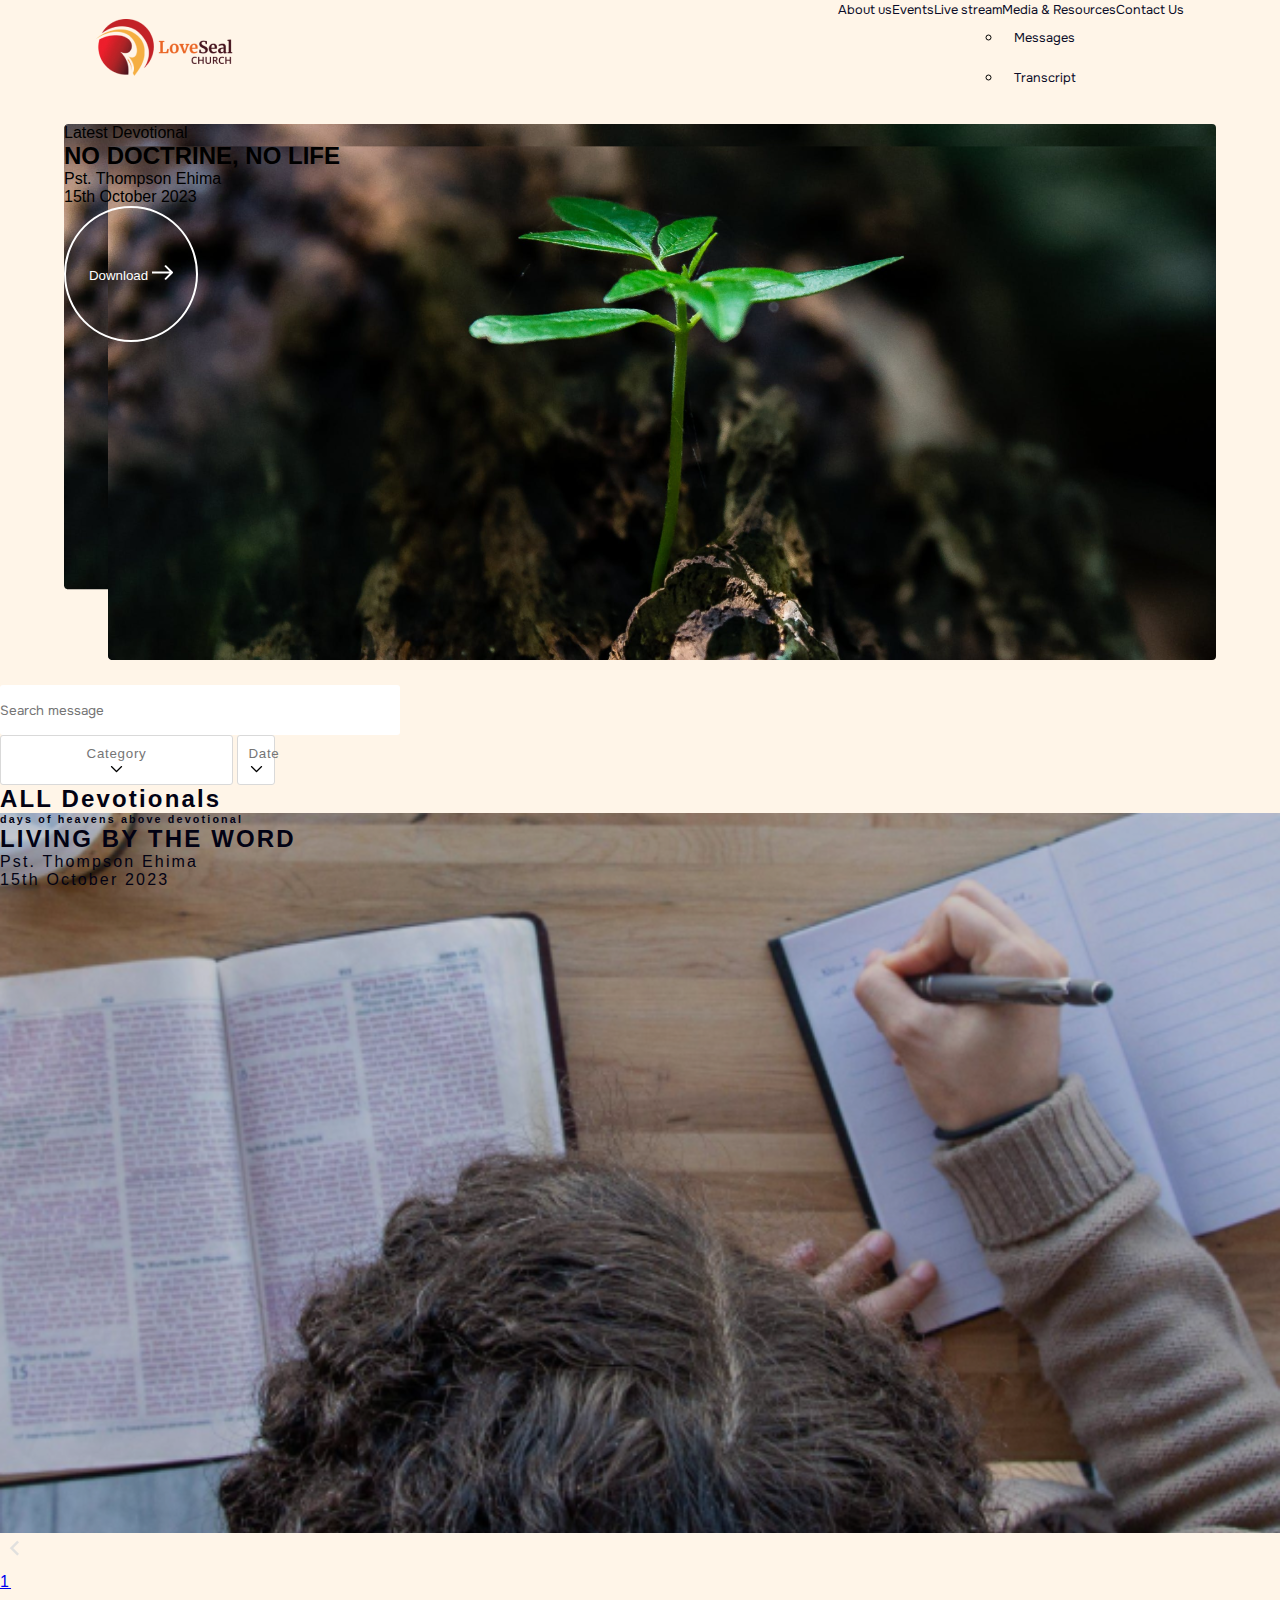
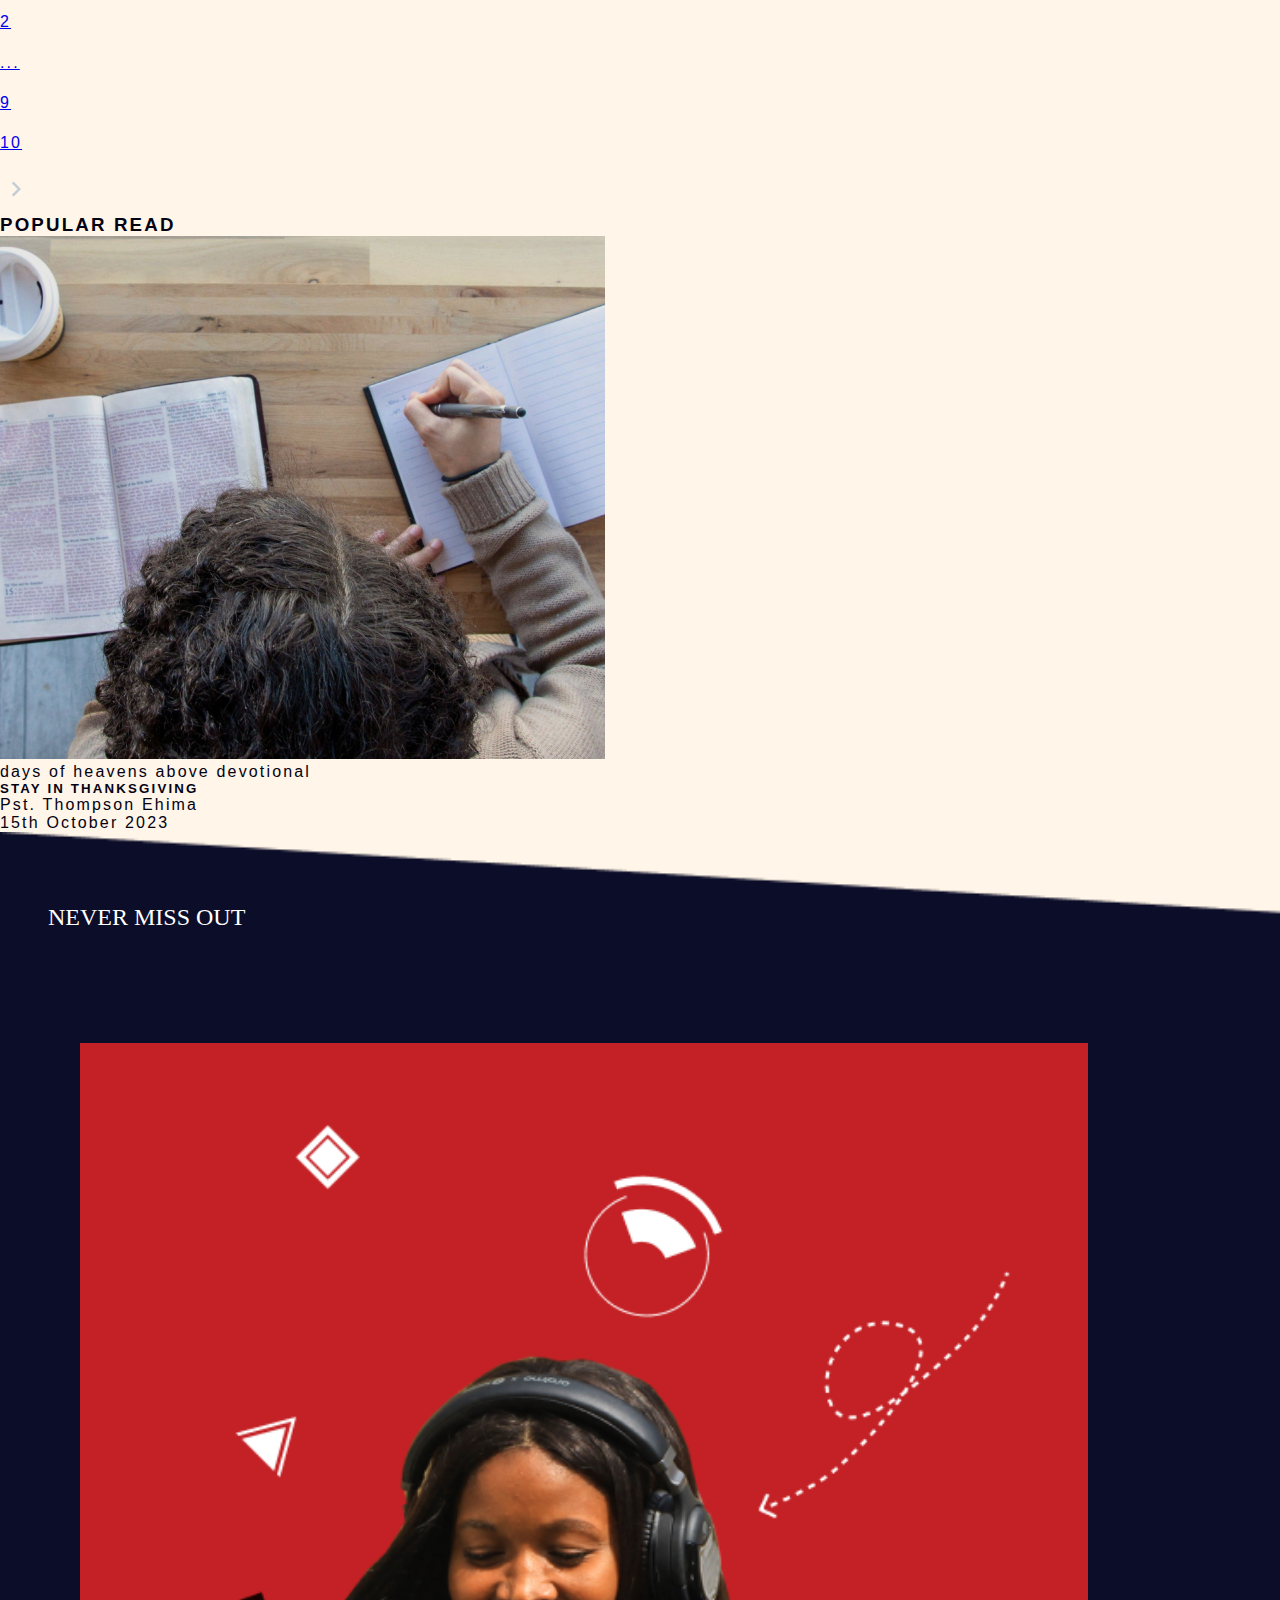
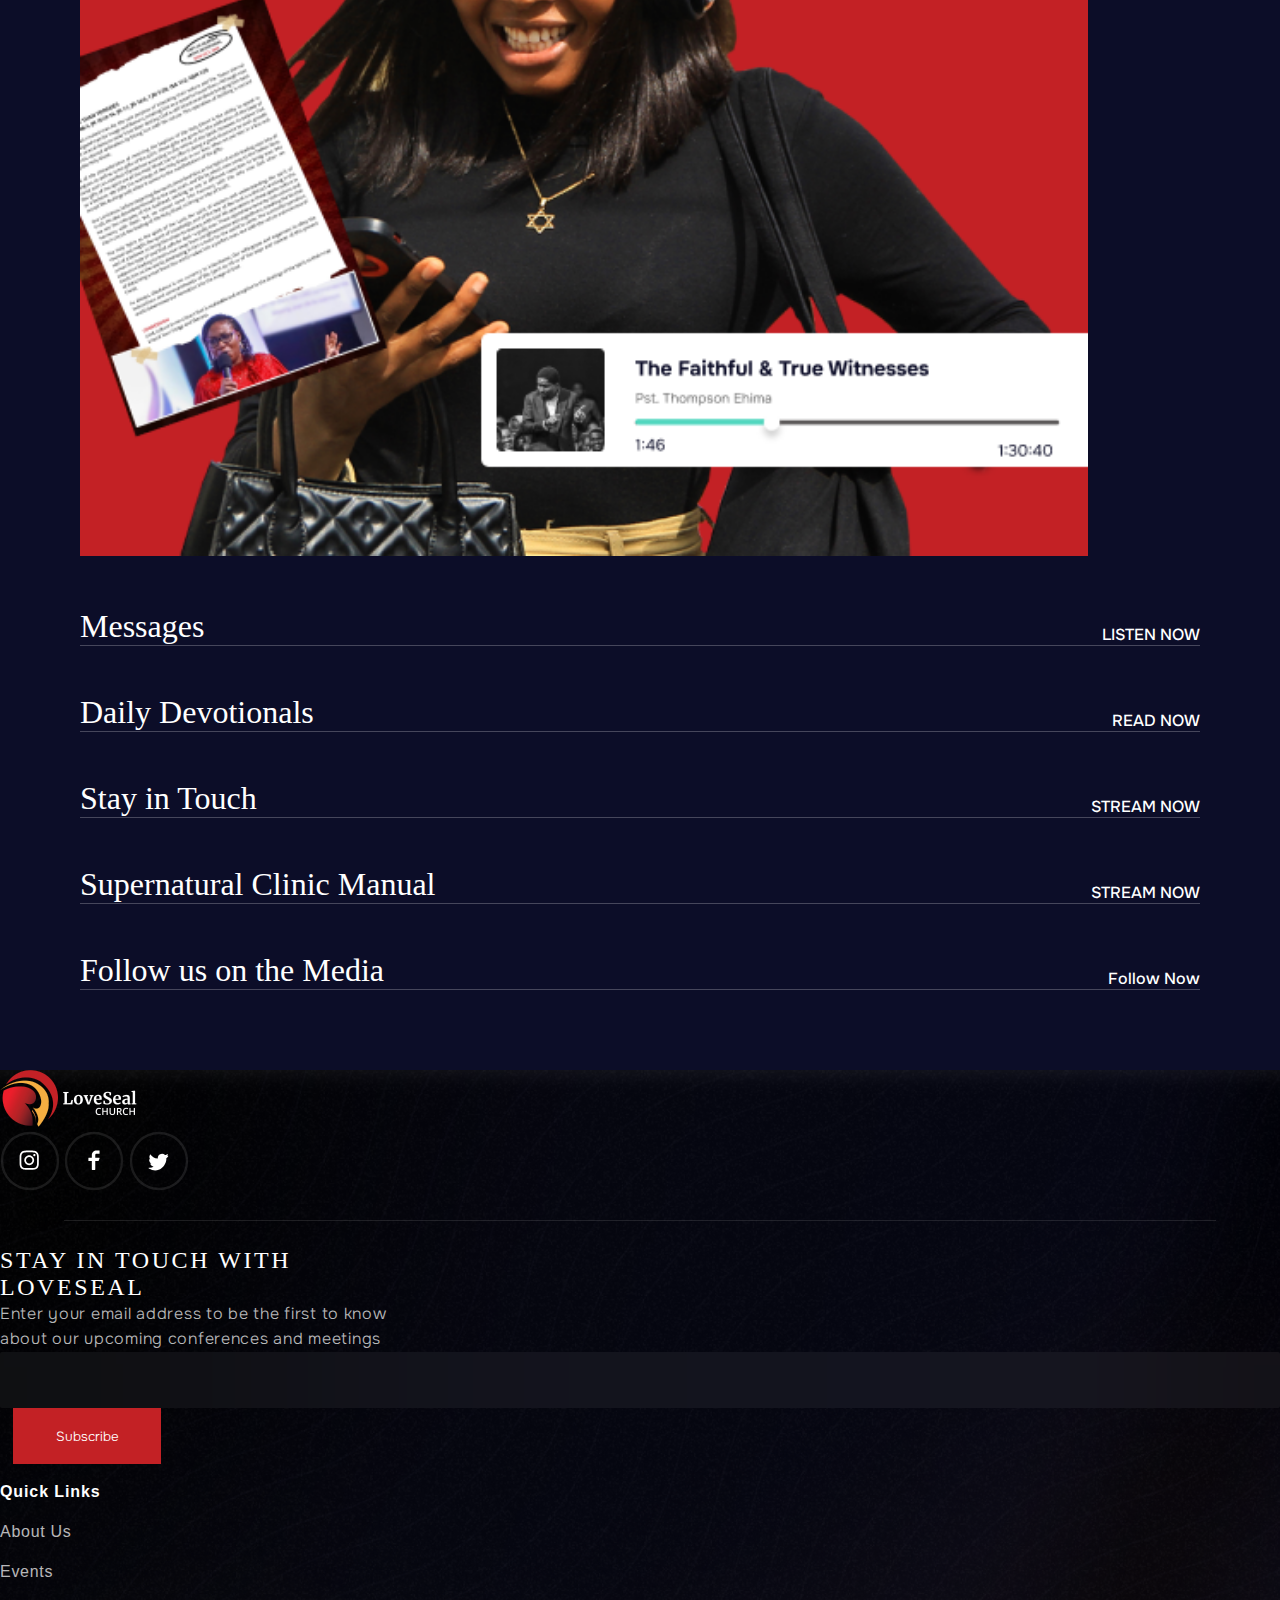
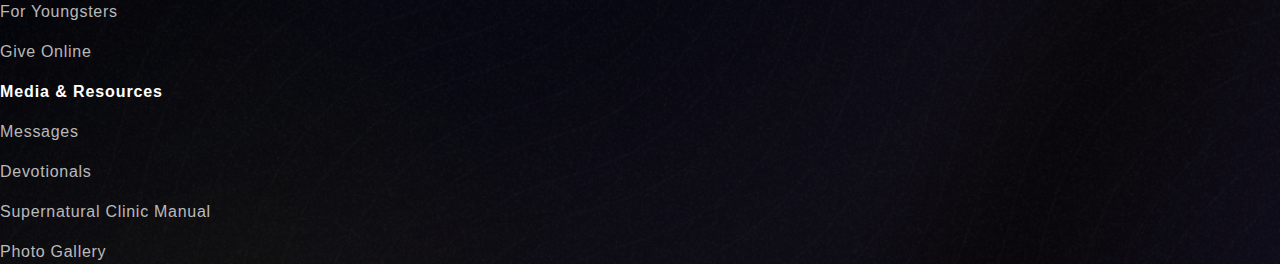
<file: alldevotional.html>
<!doctype html>
<html lang="en">
  <head>
    <!-- Required meta tags -->
    <meta charset="utf-8">
    <meta name="viewport" content="width=device-width, initial-scale=1">

    <!-- Bootstrap CSS -->
    <link href="https://cdn.jsdelivr.net/npm/bootstrap@5.1.0/dist/css/bootstrap.min.css" rel="stylesheet" integrity="sha384-KyZXEAg3QhqLMpG8r+8fhAXLRk2vvoC2f3B09zVXn8CA5QIVfZOJ3BCsw2P0p/We" crossorigin="anonymous">
    <link rel="stylesheet" href="/css/index.css">
    <link rel="stylesheet" href="https://cdnjs.cloudflare.com/ajax/libs/font-awesome/6.4.0/css/all.min.css" integrity="sha512-iecdLmaskl7CVkqkXNQ/ZH/XLlvWZOJyj7Yy7tcenmpD1ypASozpmT/E0iPtmFIB46ZmdtAc9eNBvH0H/ZpiBw==" crossorigin="anonymous" referrerpolicy="no-referrer" />
    <link href="https://unpkg.com/aos@2.3.1/dist/aos.css" rel="stylesheet">
    <link rel="stylesheet"  href="https://cdnjs.cloudflare.com/ajax/libs/font-awesome/6.4.0/css/all.min.css"
    integrity="sha512-iecdLmaskl7CVkqkXNQ/ZH/XLlvWZOJyj7Yy7tcenmpD1ypASozpmT/E0iPtmFIB46ZmdtAc9eNBvH0H/ZpiBw=="
    crossorigin="anonymous"
    referrerpolicy="no-referrer">
    <title>manual page</title>
  </head>
  <body class="body bg-white">
    <div class="container">
        <nav class="navbars navbar pt-4 px-2 navbar-expand-lg bg-transparent bg-light" style="height: fit-content;">
            <div class="smflx-logo-holder ps-md-5 ps-lg-5">
                <a href="#">
                    <img src="/images/loveseal-logo2.png" alt="" class="w-100" />
                    </a>
                   </div>
            <ul class="navbarlists pe-md-5 pe-lg-5" >
                <li class="nav-item  ">
                <a class="mobileNavbarLists" aria-current="page" href="about.html">About us</a>
                </li>
                <li class="nav-item ms-5">
                <a class="mobileNavbarLists" href="#">Events</a>
                </li>
                <li class="nav-item ms-5">
                <a class="mobileNavbarLists" href="#">Live stream</a>
                </li>
                 <li class="nav-item dropdown ms-5">
                <a class=" dropdown-toggle mobileNavbarLists" href="#" id="navbarDropdownMenuLink" role="button" data-bs-toggle="dropdown" aria-expanded="false">
                    Media & Resources
                </a>
                <ul class="dropdown-menu" aria-labelledby="navbarDropdownMenuLink">
                    <li><a class="dropdown-item" href="message.html">Messages</a></li>
                    <li><a class="dropdown-item" href="#">Transcript</a></li>
                </ul>
                </li>
                <li class="nav-item ms-5">
                    <a class="mobileNavbarLists" href="#">Contact Us</a></li>
            </ul>
             <div class="burger-menu pe-3 pe-md-0 pe-lg-0">
               <img src="/images/menu (1).png" alt="">
            </div>
             <div class="mobileNavMenu">
                <div class="close mt-2 mb-5">
                    <span class="span">
                        <i class="fa fa-close" aria-hidden="true"></i>
                    </span>
                </div>
                <ul class="mobileNavbarLists ">
                    <li class="nav-item">
                        <a class="mobileList mt-5" aria-current="page" href="about.html">About us</a>
                    </li>
                    <li class="nav-item ms-0 ms-md-5 ms-lg-5">
                        <a class="mobileList mt-2" href="#">Events</a>
                    </li>
                    <li class="nav-item ms-0 ms-md-5 ms-lg-5">
                        <a class="mobileList mt-2" href="#">Live stream</a>
                    </li>
                    <li class="nav-item dropdown ms-0 ms-md-5 ms-lg-5">
                        <a class=" dropdown-toggle mobileList mt-2" href="#" id="navbarDropdownMenuLink" role="button" data-bs-toggle="dropdown" aria-expanded="false">
                            Media & Resources
                        </a>
                        <ul class="dropdown-menu" aria-labelledby="navbarDropdownMenuLink">
                            <li><a class="dropdown-item" href="message.html">Messages</a></li>
                            <li><a class="dropdown-item" href="#">Transcript</a></li>
                        </ul>
                    </li>
                    <li class="nav-item ms-0 ms-md-5 ms-lg-5 mt-2">
                        <a class="mobileList" href="#">Contact Us</a>
                    </li>
                </ul>
            </div> 
      </nav>
      
    </div>
    <section class="devotional-header-img d-none d-md-block d-lg-block px-5 ">
      <div class="container">
          <div class="row">
              <div class="col pt-5 mt-5 ps-5 ">
                  <p class="text-warning">Latest Devotional</p>
                  <h2 class="text-white">NO DOCTRINE, NO LIFE</h2>
                  <div class="d-flex message-section2-content-btn-container pb-5 mt-4">
                      <p class="text-light">Pst. Thompson Ehima </p>
                      <p class="ps-4 text-secondary">15th October 2023</p>
                  </div>
              </div>
              <div class="col pt-5 mt-5 ps-5 text-end me-5 " >
                  <button class="devotional-header-img-btn  ">Download <img src="images/Vector .png.svg" alt=""></button>
              </div>
          </div>
      </div>
  </section>

<section class="container-fluid mt-5">
    <div class="filter-section d-block d-md-flex justisfy-content-between  d-lg-flex mt-5 mt-md-3 mt-lg-3 mb-5">
      <div class="search-container  mx-0 mx-md-5 mx-lg-5 d-flex  "><i class="fa fa-search position-absolute mt-3 ps-1 pe-3" aria-hidden="true"></i><input type="text" class="ps-4 search-input shadow" placeholder="Search message"></div>
      <div class="d-flex wrapper-for-dropdown-container justify-content-center ">
      <!-- <div class="dropdown ms-0 mt-3 mt-md-0 mt-lg-0 ">
         Dropdown button -->
        <!-- <button class="dropdown-button text-start d-flex justify-content-between" onclick="toggleDropdown()"><p>Minister</p><div><img src="/images/Frame (1).png" alt=""></div></button> -->
      
        <!-- Dropdown content -->
        <!-- <div class="dropdown-content  mx-1" id="dropdownContent" style="width:70%"> -->
          <!-- Dropdown items -->
          <!-- <a href="#" class="dropdown-item">pst.Thompson Modupe</a>
          <a href="#" class="dropdown-item">Pst. Thompson Ehima</a>
          <a href="#" class="dropdown-item">Pst. Thompson Ehima</a>
        </div>
      </div> --> 
      

      <div class="dropdown ms-3  ms-md-5 ms-lg-5 ms-md-2 ms-lg-2 mt-3 mt-md-0 mt-lg-0 ">
        <!-- Dropdown button -->
        <button class="dropdown-button text-start d-flex justify-content-between"  onclick="toggleDropdown()"><p>Category</p><div><img src="/images/Frame (1).png" alt=""></div></button>
      
        <!-- Dropdown content -->
        <div class="dropdown-content " id="dropdownContent" style="width:70%">
          <!-- Dropdown items -->
          <a href="#" class="dropdown-item">Option 1</a>
          <a href="#" class="dropdown-item">Option 2</a>
          <a href="#" class="dropdown-item">Option 3</a>
        </div>
      </div>
      

      <div class="dropdown ms-3 ms-md-5 ms-lg-5 ms-md-2 ms-lg-2 mt-3 mt-md-0 mt-lg-0 col-6 col-md-4 col-lg-3">
        <!-- Dropdown button -->
        <button class="dropdown-button text-start d-flex justify-content-between" style="width:70%" onclick="toggleDropdown()"><p>Date</p><div><img src="/images/Frame (1).png" alt=""></div></button>
      
        <!-- Dropdown content -->
        <div class="dropdown-content" id="dropdownContent" style="width:65%">
          <!-- Dropdown items -->
          <a href="#" class="dropdown-item">Option 1</a>
          <a href="#" class="dropdown-item">Option 2</a>
          <a href="#" class="dropdown-item">Option 3</a>
        </div>
      </div>
    </div>
  </div></section>
 
    <section class=" container  message-section2 container-fluid mt-5 pt-5">
        <h2 class=" h2 text-uppercase">ALL Devotionals</h2>
    <div class=" message-section2-content row mt-3 pt-5 px-2 px-md-0 px-lg-0">
        <div class=" all-devotional-page-container  col col-md-6 col-lg-6 d-flex flex-column justify-content-end">
            <!-- <img src="/images/image 18 (3).png" alt="" class="img-fluid "> -->
            <div class="container   ">
                <h6 class="fw-bold text-light">days of heavens above devotional</h6>
                <h2 class="text-uppercase w-75 mt-3 mb-3 h4 text-white">LIVING BY THE WORD</h2>
                <div class="d-flex message-section2-content-btn-container pb-5 mt-2">
                    <p class="text-light">Pst. Thompson Ehima </p>
                    <p class="ps-4 text-secondary">15th October 2023</p>
                </div>
                <!-- <div class=" container px-0 d-flex  message-section2-content-btn-container ">
                    <button class="   btn px-5 py-2 text-white border">Read Now </button>
                    <button class="btn2 px-5 /text-white">download <img src="images/angle-right-white.png " alt="" class="ps-2"></button>
                </div> -->
            </div>
        </div>
    </div>

        <!-- <div class="manual-section2-container col col-md-6 col-lg-6">
          <img src="/images/WhatsApp Image 2023-10-01 at 09.09 1 (2).png" alt="" class="img-fluid  ">
          <h6 class="fw-bold mt-4">SUNDAY APOSTOLIC BREAKTHROUGH IMPARTATION SERVICE</h6>
          <h2 class="text-uppercase w-75 mt-3 mb-3 h5">Salient Issues in the Home</h2>
          <p class="">Pst. Thompson Ehima &nbsp; <span class="fw-bold">15th October 2023</span></p>
          <div class="d-flex message-section2-content-btn-container mt-2">
            <button class="btn1">Play</button>
            <button class="btn2 ms-3">Download</button><img src="/images/Vector 1 (2).svg" alt="" class="ms-3">
          </div>
        </div> -->

        <!-- <div class="manual-section2-container col col-md-6 col-lg-6 mt-5">
          <img src="/images/image 19.png" alt="" class="img-fluid " >
          <h6 class="fw-bold mt-4">SUNDAY APOSTOLIC BREAKTHROUGH IMPARTATION SERVICE</h6>
          <h2 class="text-uppercase w-50 mt-3 mb-3 h5">Prayer FORT Charge</h2>
          <p class="">Pst. Thompson Ehima &nbsp; <span class="fw-bold">15th October 2023</span></p>
          <div class="d-flex message-section2-content-btn-container mt-2">
            <button class="btn1">Play</button>
            <button class="btn2 ms-3">Download</button><img src="/images/Vector 1 (2).svg" alt="" class="ms-3">
          </div>
        </div> -->

        <!-- <div class="manual-section2-container col col-md-6 col-lg-6 mt-5">
          <img src="/images/WhatsApp Image 2023-10-01 at 09.09 2 (1).png" alt="" class="img-fluid ">
          <h6 class="fw-bold mt-4">SUNDAY APOSTOLIC BREAKTHROUGH IMPARTATION SERVICE</h6>
          <h2 class="text-uppercase w-75 mt-3 mb-3 h5">Testimony of The First Begotten Son</h2>
          <p class="">Pst. Thompson Ehima &nbsp; <span class="fw-bold">15th October 2023</span></p>
          <div class="d-flex message-section2-content-btn-container mt-2">
            <button class="btn1">Play</button>
            <button class="btn2 ms-3">Download</button><img src="/images/Vector 1 (2).svg" alt="" class="ms-3">
          </div>
        </div>
        -->
        <!-- <div class="manual-section2-container col col-md-6 col-lg-6 mt-5 ">
          <img src="/images/image 20.png" alt="" class="img-fluid ">
          <h6 class="fw-bold mt-4">SUNDAY APOSTOLIC BREAKTHROUGH IMPARTATION SERVICE</h6>
          <h2 class="text-uppercase w-75 mt-3 mb-3 h5">Word and Spirit Ministration</h2>
          <p class="">Pst. Thompson Ehima &nbsp; <span class="fw-bold">15th October 2023</span></p>
          <div class="d-flex message-section2-content-btn-container mt-2">
            <button class="btn1">Play</button>
            <button class="btn2 ms-3">Download</button><img src="/images/Vector 1 (2).svg" alt="" class="ms-3">
          </div>
        </div> -->

        <!-- <div class="manual-section2-container col col-md-6 col-lg-6 mt-5">
          <img src="/images/WhatsApp Image 2023-10-01 at 09.09 3.png" alt="" class="img-fluid ">
          <h6 class="fw-bold mt-4">SUNDAY APOSTOLIC BREAKTHROUGH IMPARTATION SERVICE</h6>
          <h2 class="text-uppercase w-75 mt-3 mb-3 h5">Core and Creed of Family in the Home</h2>
          <p class="">Pst. Thompson Ehima &nbsp; <span class="fw-bold">15th October 2023</span></p>
          <div class="d-flex message-section2-content-btn-container mt-2">
            <button class="btn1">Play</button>
            <button class="btn2 ms-3">Download</button><img src="/images/Vector 1 (2).svg" alt="" class="ms-3">
          </div>
        </div> -->
        
      </div>
      <section aria-label="Page navigation  ">
        <ul class="pagination mt-5">
          <li class=" activee  " aria-current="page" >
            <a class="page-link  bg-secondary" href="#"><img src="/images/carat.png" alt="" class="img-fluid"></a>
          </li>
          <li class="page-item ms-2 pagination-item">
            <a class="page-link" href="#" tabindex="-1" aria-disabled="true"> 1</a>
          </li>
          <li class="page-item ms-2 pagination-item">
            <a class="page-link" href="#">2</a>
          </li>
          <li class="page-item ms-2 pagination-item">
            <a class="page-link" href="#">...</a>
          </li>
          <li class="page-item ms-2 pagination-item">
            <a class="page-link" href="#">9</a>
          </li>
          <li class="page-item ms-2 pagination-item">
            <a class="page-link" href="#">10</a>
          </li>
          <li class="page-item ms-2 pagination-item">
            <a class="page-link" href="#"><img src="/images/carat (1).png" alt="" class="img-fluid"></a>
          </li>
        </ul>
    </section>
    <section class=" container px-0 container-fluid  py-5  w-100">
        <h3 class="mt-3 h2">POPULAR READ</h3>
        <div class="section2-img-container   container-fluid mt-2 mt-md-5 mt-lg-5 mb-4 ">
           <div class="mt-5 mt-md-5 mt-lg-0  "><img src="/images/pexels-monstera-production-7412085 1 (1).png" class="" alt="">
            <p class="mt-3">days of heavens above devotional</p>
            <h5 class="mt-3">STAY IN THANKSGIVING</h5> 
            <div class="d-flex message-section2-content-btn-container pb-5 mt-4">
              <p class="">Pst. Thompson Ehima </p>
              <p class="ps-4 text-secondary">15th October 2023</p>
          </div>
            <!-- <div class="d-flex message-section2-content-btn-container pb-5 mt-2">
                <p class="">Pst. Thompson Ehima </p>
                <p class="ps-4 text-secondary">15th October 2023</p>
            </div>
        </div>
           <div class="  mt-5  me-3 mt-md-5  mt-lg-0 px-4"><img src="/images/pexels-monstera-production-7412085 1 (1).png" class="" alt="">
           <p class="mt-3">days of heavens above devotional</p>
            <h5 class="mt-3">LIVING BY THE WORD</h5>     
        </div>
           <div class=" mt-5  me-3 mt-md-5 mt-lg-0 "><img src="/images/pexels-monstera-production-7412085 1 (1).png" class="" alt="">
            <p class="mt-3">days of heavens above devotional</p>
            <h5 class="mt-3">LIVING BY THE WORD</h5>
        </div>
         -->
        </div>
        
       </section>
    </section>

     <!-- section 10 from index page -->
      
 <section class="section10 mt-5  ">
  <h2 class=" ms-5">NEVER MISS OUT</h2>
  <div class="section10-content-area container-fluid row p-5">
      <div class="col-12 col-md-6 col-lg-6"><img src="/images/a girl streaming.png" alt="" class="w-100"></div>
      <div class="col-12 col-md-6 col-lg-6">
          <div class="section10-content-area-container d-flex justify-content-between">
              <h1>Messages</h1>
              <p>LISTEN NOW</p>
          </div>
          <div class="section10-content-area-container d-flex justify-content-between">
              <h1>Daily Devotionals</h1>
              <p>READ NOW</p>
          </div>
          <div class="section10-content-area-container d-flex justify-content-between">
              <h1>Stay in Touch</h1>
              <p>STREAM NOW</p>
          </div>
          <div class="section10-content-area-container d-flex justify-content-between">
              <h1>Supernatural Clinic Manual</h1>
              <p class="ms-4">STREAM NOW</p>
          </div>
          <div class="section10-content-area-container d-flex justify-content-between">
              <h1>Follow us on the Media</h1>
              <p>Follow Now</p>
          </div>
      </div>
  </div>
</section>
    
    <footer class="p-0 p-md-3 p-lg-3 ">
    <div class=" d-flex justify-content-around">
        <div class="container mt-3 ">
            <img src="/images/loveseal-logo.png" alt="">
        </div>
        <div class="mt-3">
            <img src="/images/Twitter.svg" class="w-25" alt="">
            <img src="/images/Facebook.svg" class="w-25" alt="">
            <img src="/images/Twitter (1).svg" class="w-25" alt="">
        </div>
    </div>
    <div class="footer-line">
    </div>

    <div class="container row mx-auto mt-5 p-3">
        <div class="col">
           <h2>STAY IN TOUCH WITH LOVESEAL</h2>
           <p>Enter your email address to be the first to know
             about our upcoming conferences and meetings</p>
             <div class="d-flex">
             <form action="">
                <input type="email">
             </form>
             <div><button class="susbscribe-button">Subscribe</button></div>
             </div>
        </div>
        <div  class="col d-block d-md-flex d-lg-flex justify-content-end ">
            <ul>
                <li class="active">Quick Links</li>
                <li>About Us</li>
                <li>Events</li>
                <li>For Youngsters</li>
                <li>Give Online</li>
            </ul>
        <div class="col ms-md-5 ms-lg-5">
            <ul>
                <li class="active">Media & Resources</li>
                <li>Messages</li>
                <li>Devotionals</li>
                <li>Supernatural Clinic Manual </li>
                <li>Photo Gallery</li>
            </ul>
        </div>
        </div>
    </div> 
 </footer>
       <script src="/js/index.js"></script>
    <script src="https://cdn.jsdelivr.net/npm/bootstrap@5.1.0/dist/js/bootstrap.bundle.min.js" integrity="sha384-U1DAWAznBHeqEIlVSCgzq+c9gqGAJn5c/t99JyeKa9xxaYpSvHU5awsuZVVFIhvj" crossorigin="anonymous"></script>
  </body>
</html>
</file>
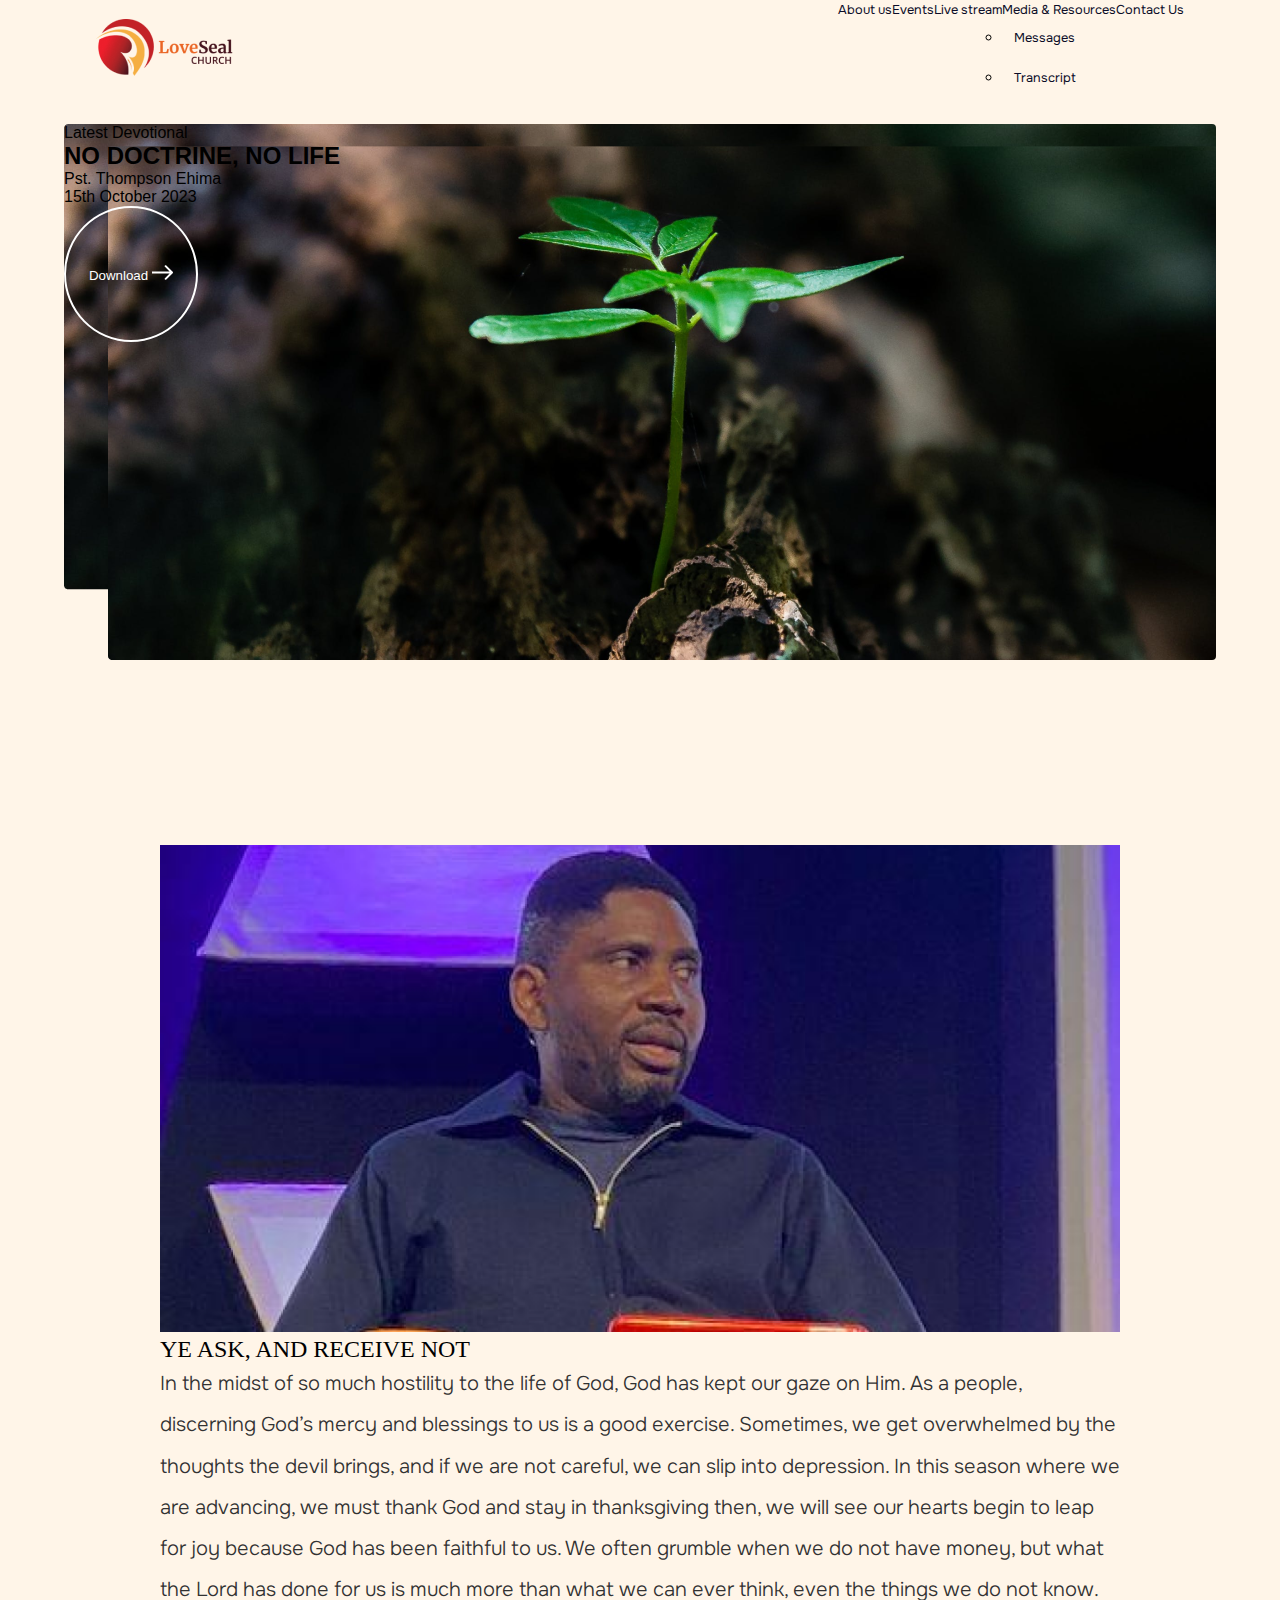
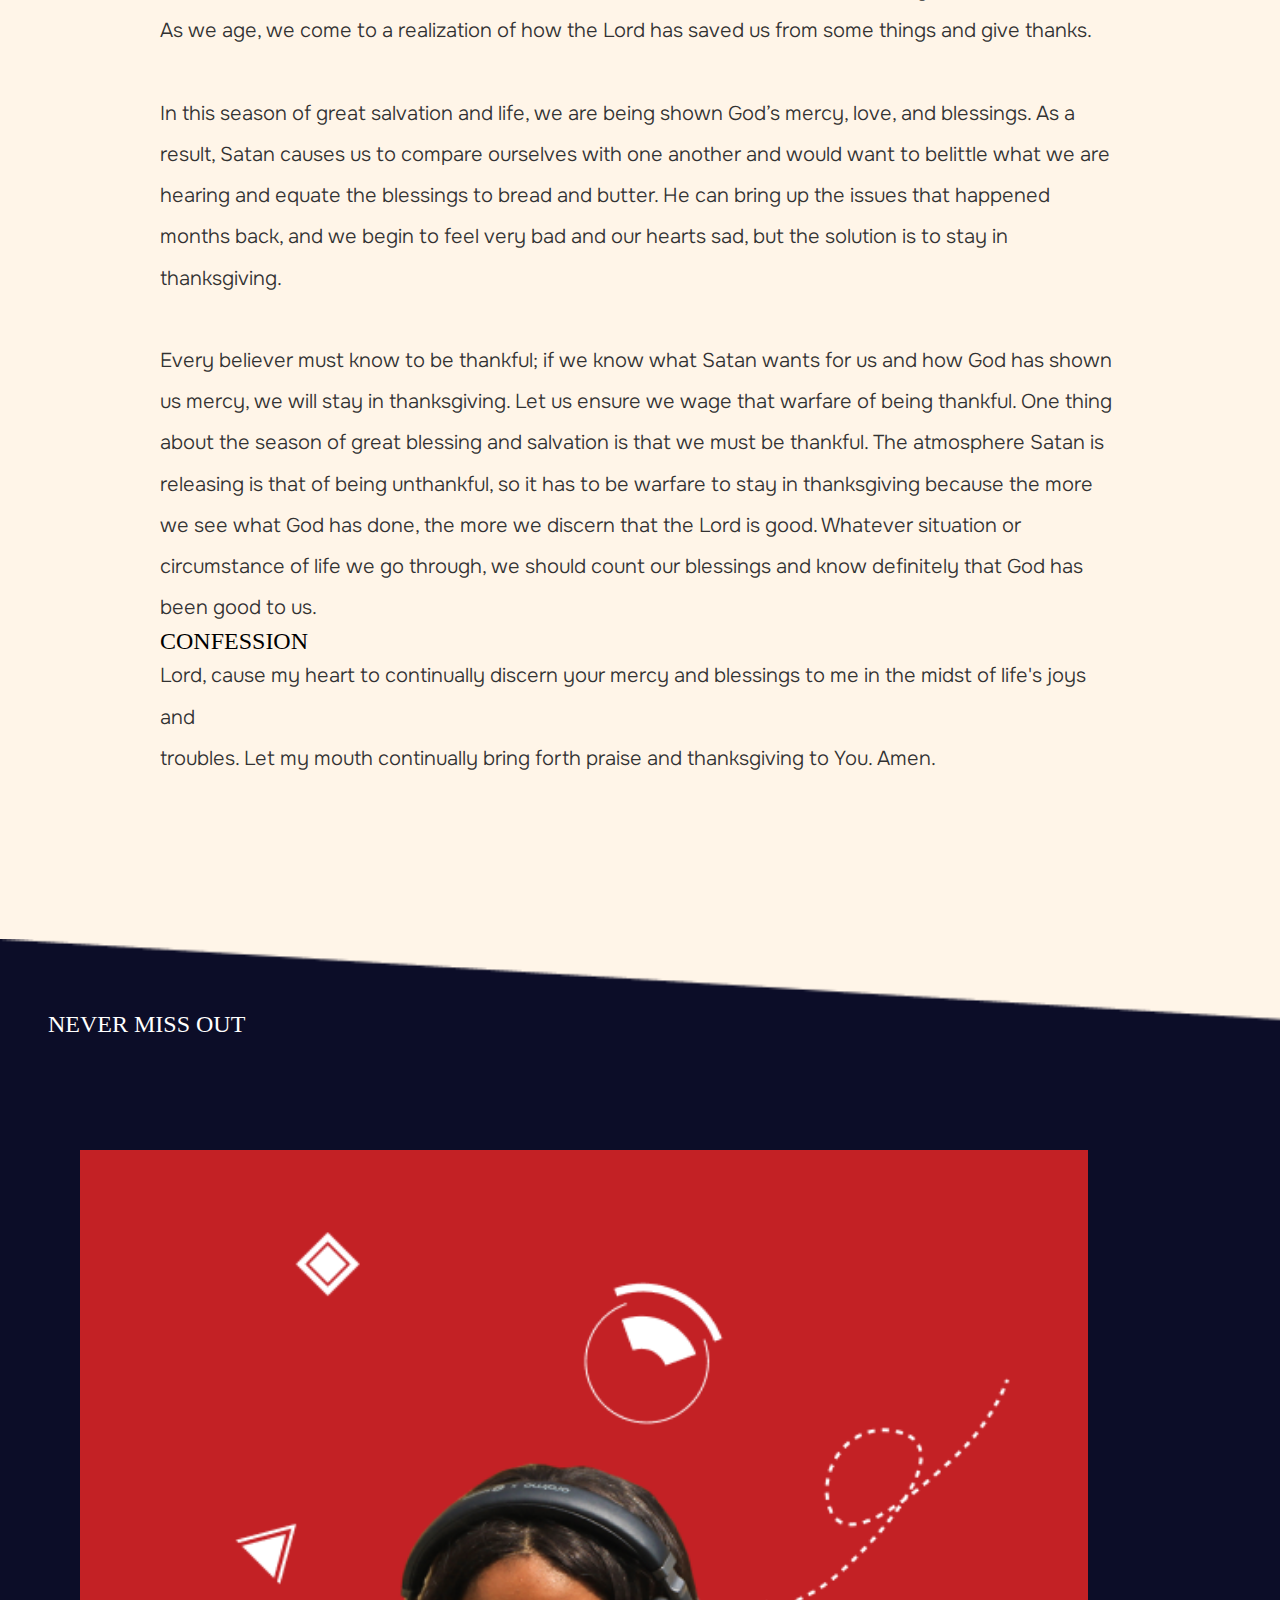
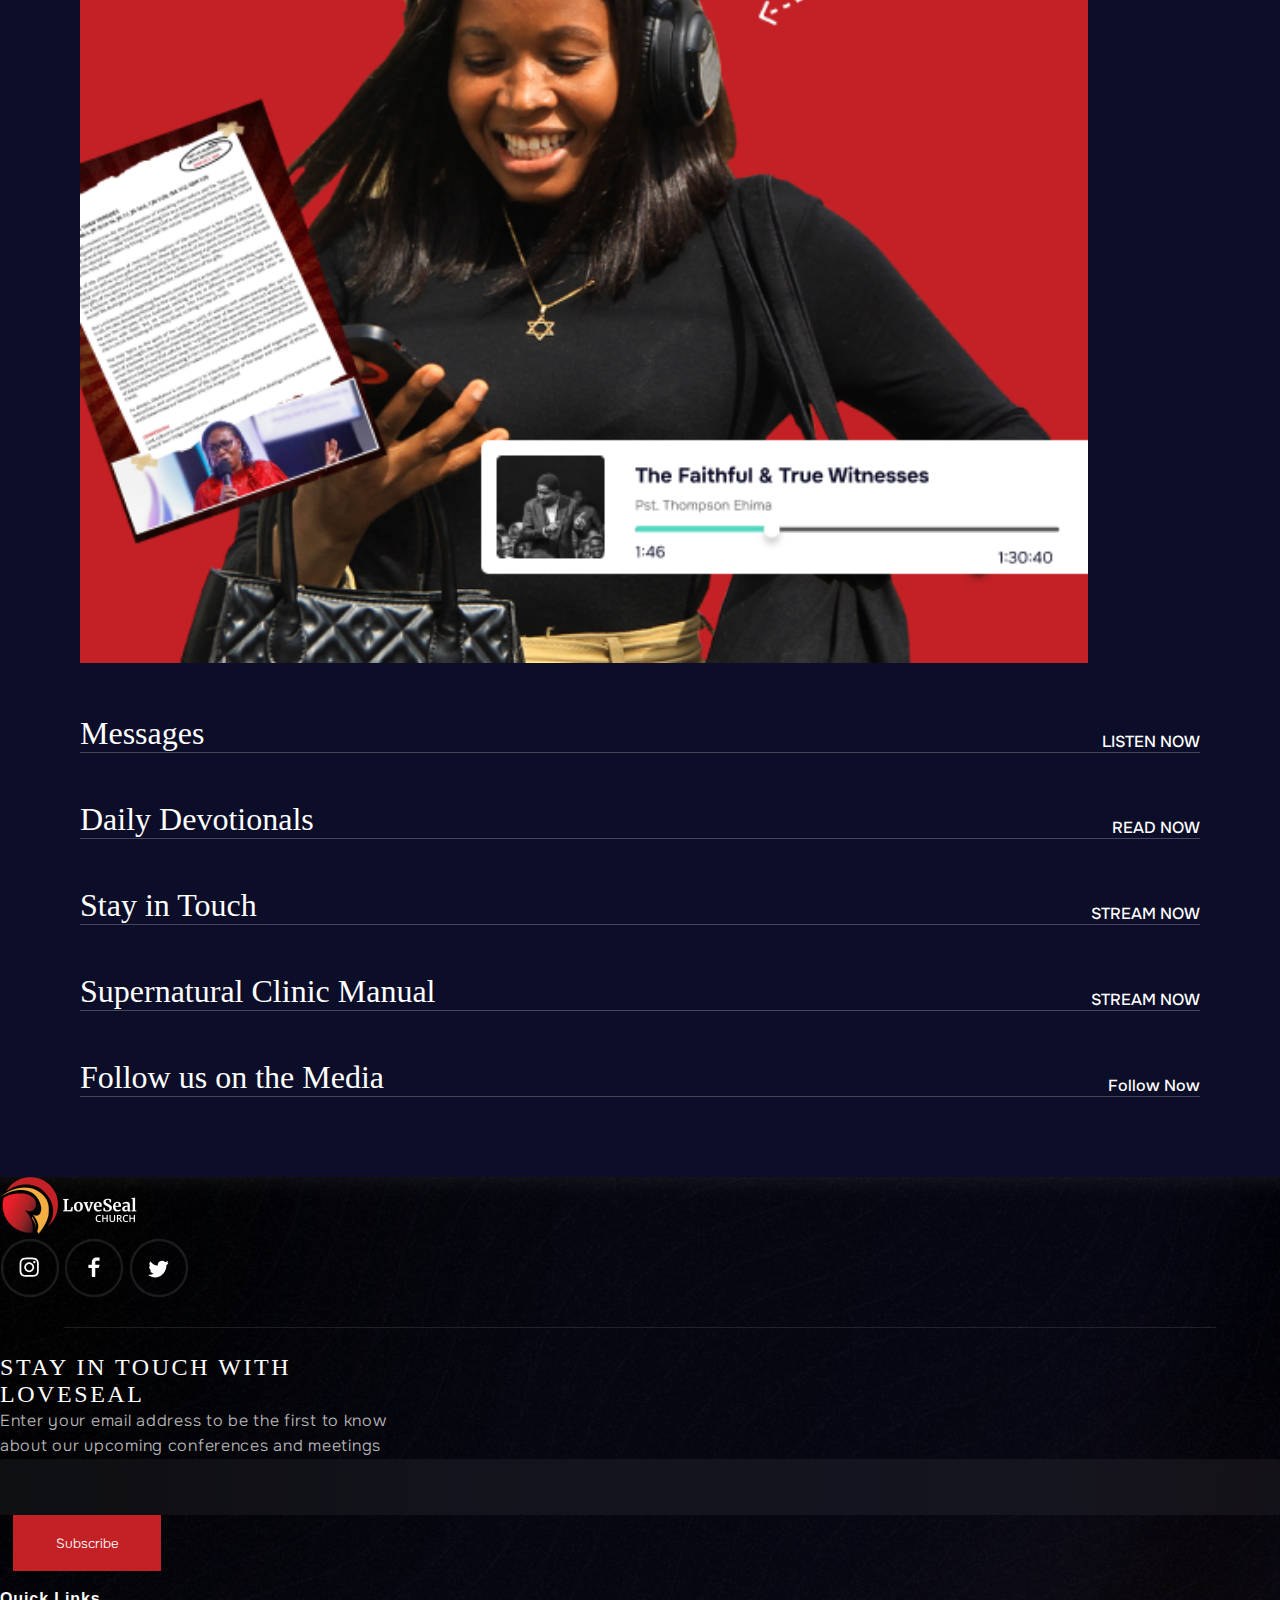
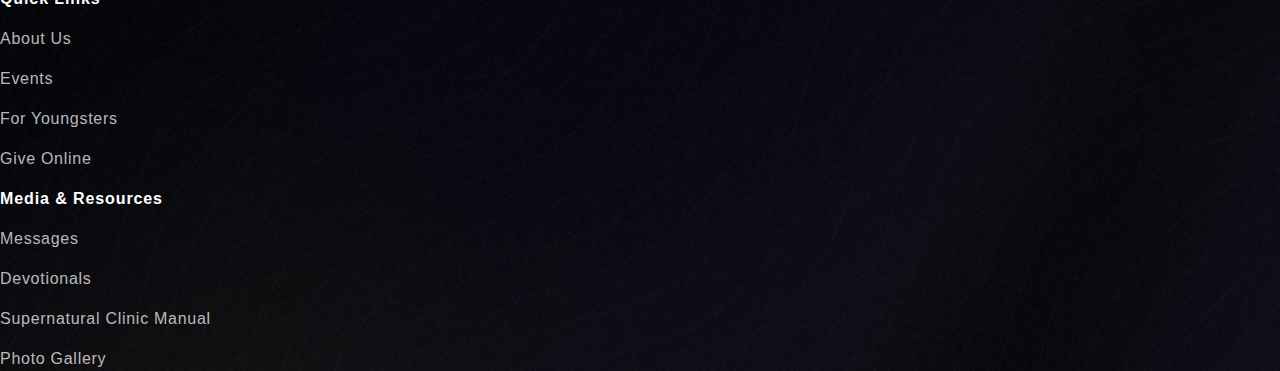
<file: devotional.html>
<!doctype html>
<html lang="en">
  <head>
    <!-- Required meta tags -->
    <meta charset="utf-8">
    <meta name="viewport" content="width=device-width, initial-scale=1">

    <!-- Bootstrap CSS -->
    <link href="https://cdn.jsdelivr.net/npm/bootstrap@5.1.0/dist/css/bootstrap.min.css" rel="stylesheet" integrity="sha384-KyZXEAg3QhqLMpG8r+8fhAXLRk2vvoC2f3B09zVXn8CA5QIVfZOJ3BCsw2P0p/We" crossorigin="anonymous">
    <link rel="stylesheet" href="/css/index.css">
    <link rel="stylesheet" href="https://cdnjs.cloudflare.com/ajax/libs/font-awesome/6.4.0/css/all.min.css" integrity="sha512-iecdLmaskl7CVkqkXNQ/ZH/XLlvWZOJyj7Yy7tcenmpD1ypASozpmT/E0iPtmFIB46ZmdtAc9eNBvH0H/ZpiBw==" crossorigin="anonymous" referrerpolicy="no-referrer" />
    <link href="https://unpkg.com/aos@2.3.1/dist/aos.css" rel="stylesheet">
    <link rel="stylesheet"  href="https://cdnjs.cloudflare.com/ajax/libs/font-awesome/6.4.0/css/all.min.css"
    integrity="sha512-iecdLmaskl7CVkqkXNQ/ZH/XLlvWZOJyj7Yy7tcenmpD1ypASozpmT/E0iPtmFIB46ZmdtAc9eNBvH0H/ZpiBw=="
    crossorigin="anonymous"
    referrerpolicy="no-referrer">
    <title>devotional page</title>
  </head>
  <body class="body">
    <nav class="navbars navbar pt-4 px-2 navbar-expand-lg bg-transparent bg-light" style="height: fit-content;">
      <div class="smflx-logo-holder ps-md-5 ps-lg-5">
          <a href="#">
              <img src="/images/loveseal-logo2.png" alt="" class="w-100" />
              </a>
             </div>
      <ul class="navbarlists pe-md-5 pe-lg-5" >
          <li class="nav-item  ">
          <a class="mobileNavbarLists" aria-current="page" href="about.html">About us</a>
          </li>
          <li class="nav-item ms-5">
          <a class="mobileNavbarLists" href="#">Events</a>
          </li>
          <li class="nav-item ms-5">
          <a class="mobileNavbarLists" href="#">Live stream</a>
          </li>
           <li class="nav-item dropdown ms-5">
          <a class=" dropdown-toggle mobileNavbarLists" href="#" id="navbarDropdownMenuLink" role="button" data-bs-toggle="dropdown" aria-expanded="false">
              Media & Resources
          </a>
          <ul class="dropdown-menu" aria-labelledby="navbarDropdownMenuLink">
              <li><a class="dropdown-item" href="message.html">Messages</a></li>
              <li><a class="dropdown-item" href="#">Transcript</a></li>
          </ul>
          </li>
          <li class="nav-item ms-5">
              <a class="mobileNavbarLists" href="#">Contact Us</a></li>
      </ul>
       <div class="burger-menu pe-3 pe-md-0 pe-lg-0">
         <img src="/images/menu (1).png" alt="">
      </div>
       <div class="mobileNavMenu">
          <div class="close mt-2 mb-5">
              <span class="span">
                  <i class="fa fa-close" aria-hidden="true"></i>
              </span>
          </div>
          <ul class="mobileNavbarLists ">
              <li class="nav-item">
                  <a class="mobileList mt-5  ms-0 ms-md-5 ms-lg-5" aria-current="page" href="about.html">About us</a>
              </li>
              <li class="nav-item ms-0 ms-md-5 ms-lg-5">
                  <a class="mobileList mt-1" href="#">Events</a>
              </li>
              <li class="nav-item ms-0 ms-md-5 ms-lg-5">
                  <a class="mobileList mt-1 mt-md-2 mt-lg-2" href="#">Live stream</a>
              </li>
              <li class="nav-item dropdown ms-0 ms-md-5 ms-lg-5">
                  <a class=" dropdown-toggle mobileList mt-1 mt-md-2 mt-lg-2" href="#" id="navbarDropdownMenuLink" role="button" data-bs-toggle="dropdown" aria-expanded="false">
                      Media & Resources
                  </a>
                  <ul class="dropdown-menu" aria-labelledby="navbarDropdownMenuLink">
                      <li><a class="dropdown-item" href="message.html">Messages</a></li>
                      <li><a class="dropdown-item" href="devotional.html">Transcript</a></li>
                  </ul>
              </li>
              <li class="nav-item ms-0 ms-md-5 ms-lg-5 mt-1 mt-md-2 mt-lg-2">
                  <a class="mobileList" href="#">Contact Us</a>
              </li>
          </ul>
      </div> 
</nav>
<section class="devotional-header-img d-none d-md-block d-lg-block px-5 mt-5 " >
    <div class="container">
        <div class="row">
            <div class="col pt-5 mt-5 ps-5 ">
                <p class="text-warning">Latest Devotional</p>
                <h2 class="text-white">NO DOCTRINE, NO LIFE</h2>
                <div class="d-flex message-section2-content-btn-container pb-5 mt-4">
                    <p class="text-light">Pst. Thompson Ehima </p>
                    <p class="ps-4 text-secondary">15th October 2023</p>
                </div>
            </div>
            <div class="col pt-5 mt-5 ps-5 text-end me-5 " >
                <button class="devotional-header-img-btn  ">Download <img src="images/Vector .png.svg" alt=""></button>
            </div>
        </div>
    </div>
</section>
<section class=" devotional-section1">
    <div>
        <img src="images/Rectangle 16703.png" alt="" style="width: 100%;">
        </div>
         <div class="mt-5 ">
            <h2 class="h5 text-uppercase">YE ASK, AND RECEIVE NOT</h2>
            <p class="mt-3 ">In the midst of so much hostility to the life of God, God has kept our gaze on Him. As a people, discerning God’s mercy and blessings to us is a good exercise. Sometimes, we get overwhelmed by the thoughts the devil brings, and if we are not careful, we can slip into depression. In this season where we are advancing, we must thank God and stay in thanksgiving then, we will see our hearts begin to leap for joy because God has been faithful to us. We often grumble when we do not have money, but what the Lord has done for us is much more than what we can ever think, even the things we do not know. As we age, we come to a realization of how the Lord has saved us from some things and give thanks.    
                <br>
                <br>
                In this season of great salvation and life, we are being shown God’s mercy, love, and blessings. As a result, Satan causes us to compare ourselves with one another and would want to belittle what we are hearing and equate the blessings to bread and butter. He can bring up the issues that happened months back, and we begin to feel very bad and our hearts sad, but the solution is to stay in thanksgiving.
                <br>
                <br>
                Every believer must know to be thankful; if we know what Satan wants for us and how God has shown us mercy, we will stay in thanksgiving. Let us ensure we wage that warfare of being thankful. One thing about the season of great blessing and salvation is that we must be thankful. The atmosphere Satan is releasing is that of being unthankful, so it has to be warfare to stay in thanksgiving because the more we see what God has done, the more we discern that the Lord is good. Whatever situation or circumstance of life we go through, we should count our blessings and know definitely that God has been good to us.
            </p>
            <h2 class="h5 text-uppercase">CONFESSION</h2>
            <p>Lord, cause my heart to continually discern your mercy and blessings to me in the midst of life's joys and <br>troubles. Let my mouth continually bring forth praise and thanksgiving to You. Amen.</p>
        </div>
</section>
        <!-- section10 from index.html -->
    <section class="section10 mt-5  ">
      <h2 class=" ms-5">NEVER MISS OUT</h2>
      <div class="section10-content-area container-fluid row p-5">
          <div class="col-12 col-md-6 col-lg-6"><img src="/images/a girl streaming.png" alt="" class="w-100"></div>
          <div class="col-12 col-md-6 col-lg-6">
              <div class="section10-content-area-container d-flex justify-content-between">
                  <h1>Messages</h1>
                  <p>LISTEN NOW</p>
              </div>
              <div class="section10-content-area-container d-flex justify-content-between">
                  <h1>Daily Devotionals</h1>
                  <p>READ NOW</p>
              </div>
              <div class="section10-content-area-container d-flex justify-content-between">
                  <h1>Stay in Touch</h1>
                  <p>STREAM NOW</p>
              </div>
              <div class="section10-content-area-container d-flex justify-content-between">
                  <h1>Supernatural Clinic Manual</h1>
                  <p class="ms-4">STREAM NOW</p>
              </div>
              <div class="section10-content-area-container d-flex justify-content-between">
                  <h1>Follow us on the Media</h1>
                  <p>Follow Now</p>
              </div>
          </div>
      </div>
  </section>
    <footer class="p-0 p-md-3 p-lg-3 ">
    <div class=" d-flex justify-content-around">
        <div class="container mt-3 ">
            <img src="/images/loveseal-logo.png" alt="">
        </div>
        <div class="mt-3">
            <img src="/images/Twitter.svg" class="w-25" alt="">
            <img src="/images/Facebook.svg" class="w-25" alt="">
            <img src="/images/Twitter (1).svg" class="w-25" alt="">
        </div>
    </div>
    <div class="footer-line">
    </div>

    <div class="container row mx-auto mt-5 p-3">
        <div class="col">
           <h2>STAY IN TOUCH WITH LOVESEAL</h2>
           <p>Enter your email address to be the first to know
             about our upcoming conferences and meetings</p>
             <div class="d-flex">
             <form action="">
                <input type="email">
             </form>
             <div><button class="susbscribe-button">Subscribe</button></div>
             </div>
        </div>
        <div  class="col d-block d-md-flex d-lg-flex justify-content-end ">
            <ul>
                <li class="active">Quick Links</li>
                <li>About Us</li>
                <li>Events</li>
                <li>For Youngsters</li>
                <li>Give Online</li>
            </ul>
        <div class="col ms-md-5 ms-lg-5">
            <ul>
                <li class="active">Media & Resources</li>
                <li>Messages</li>
                <li>Devotionals</li>
                <li>Supernatural Clinic Manual </li>
                <li>Photo Gallery</li>
            </ul>
        </div>
        </div>
    </div> 
 </footer>
       <script src="/js/index.js"></script>
    <script src="https://cdn.jsdelivr.net/npm/bootstrap@5.1.0/dist/js/bootstrap.bundle.min.js" integrity="sha384-U1DAWAznBHeqEIlVSCgzq+c9gqGAJn5c/t99JyeKa9xxaYpSvHU5awsuZVVFIhvj" crossorigin="anonymous"></script>
  </body>
</html>
</file>
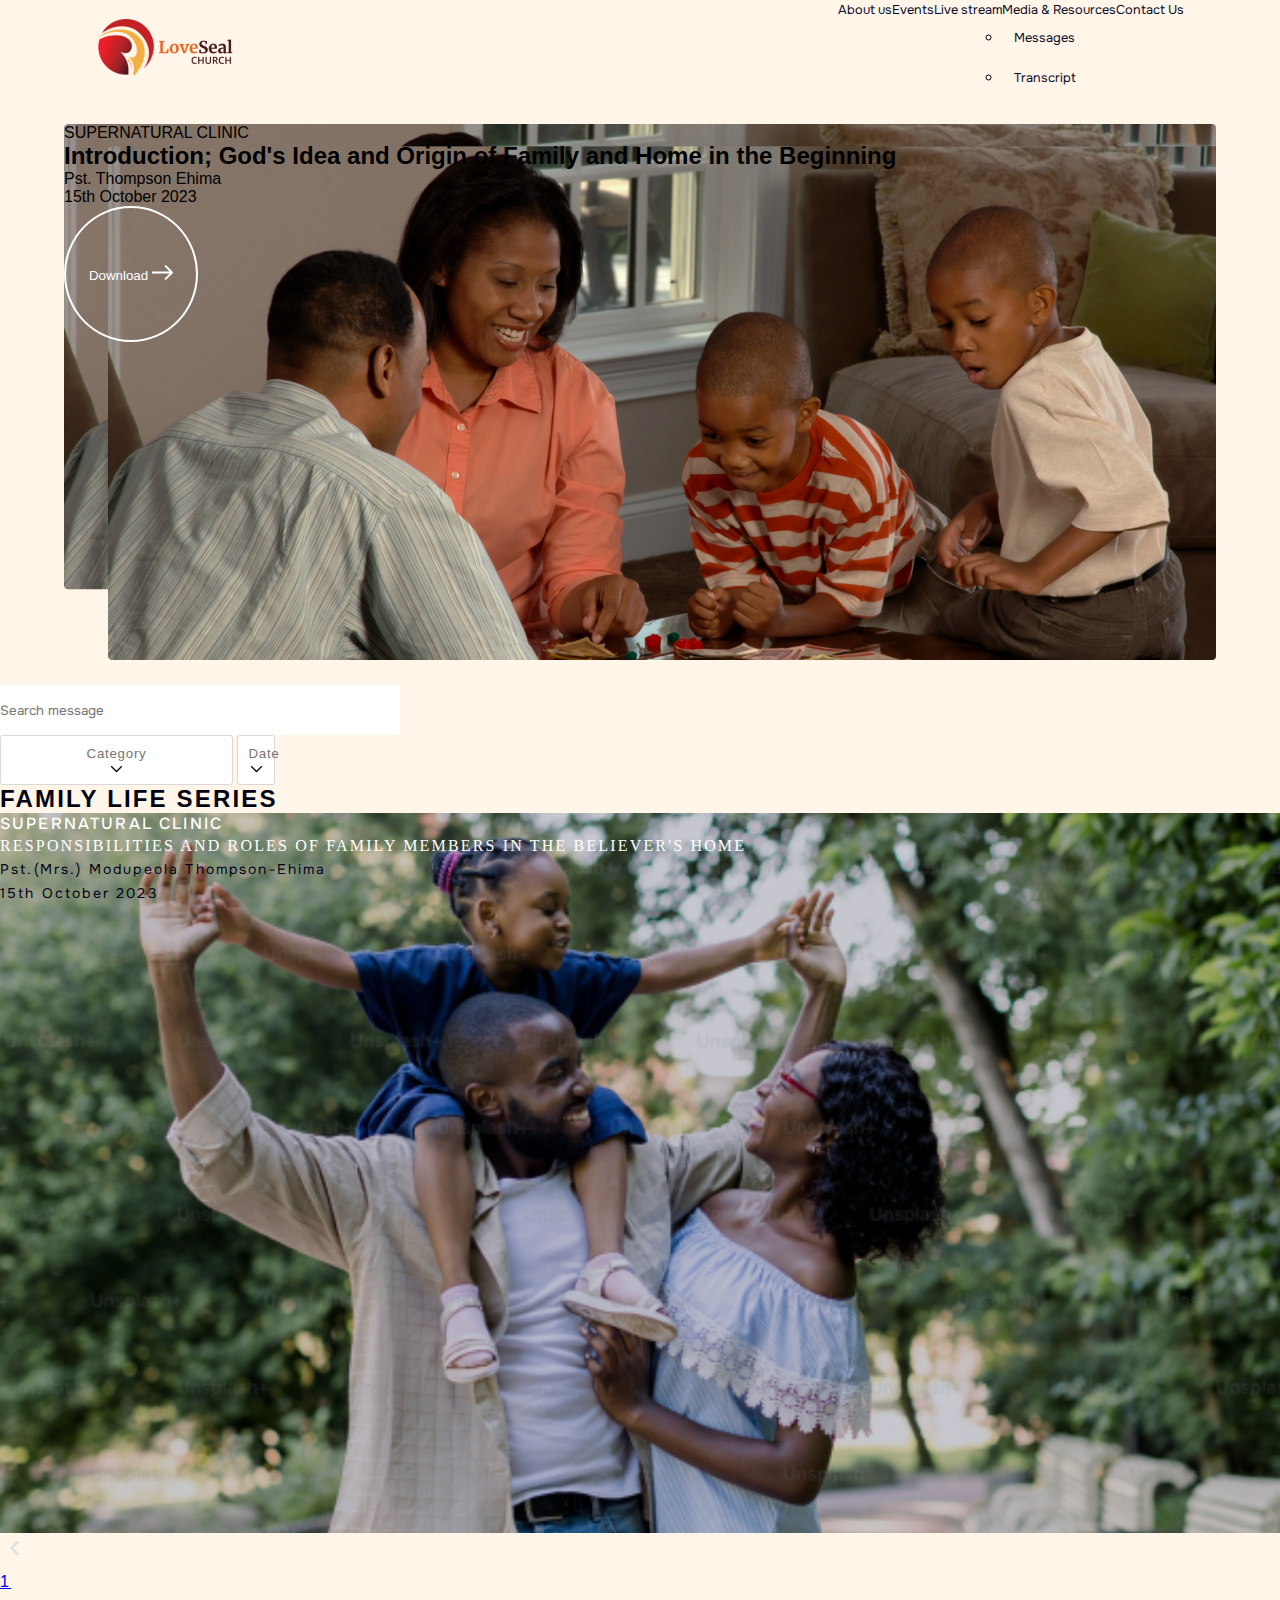
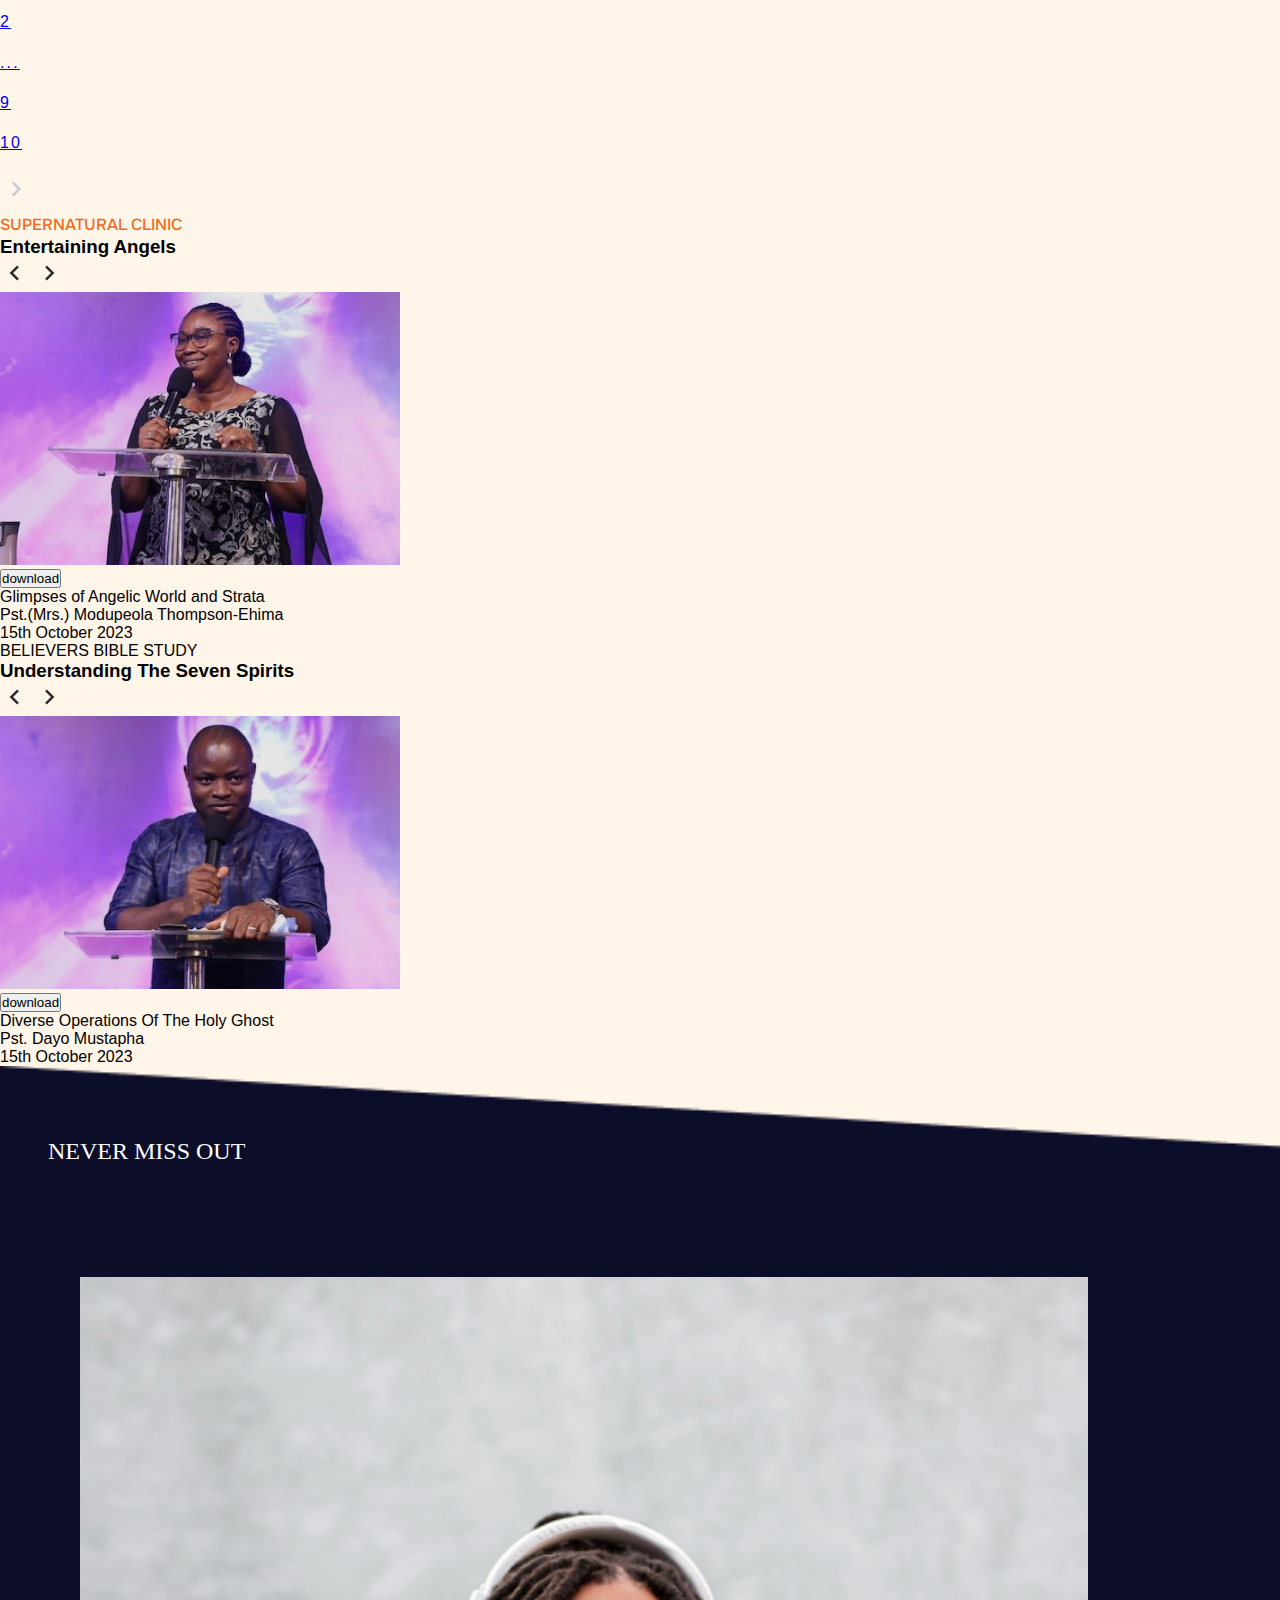
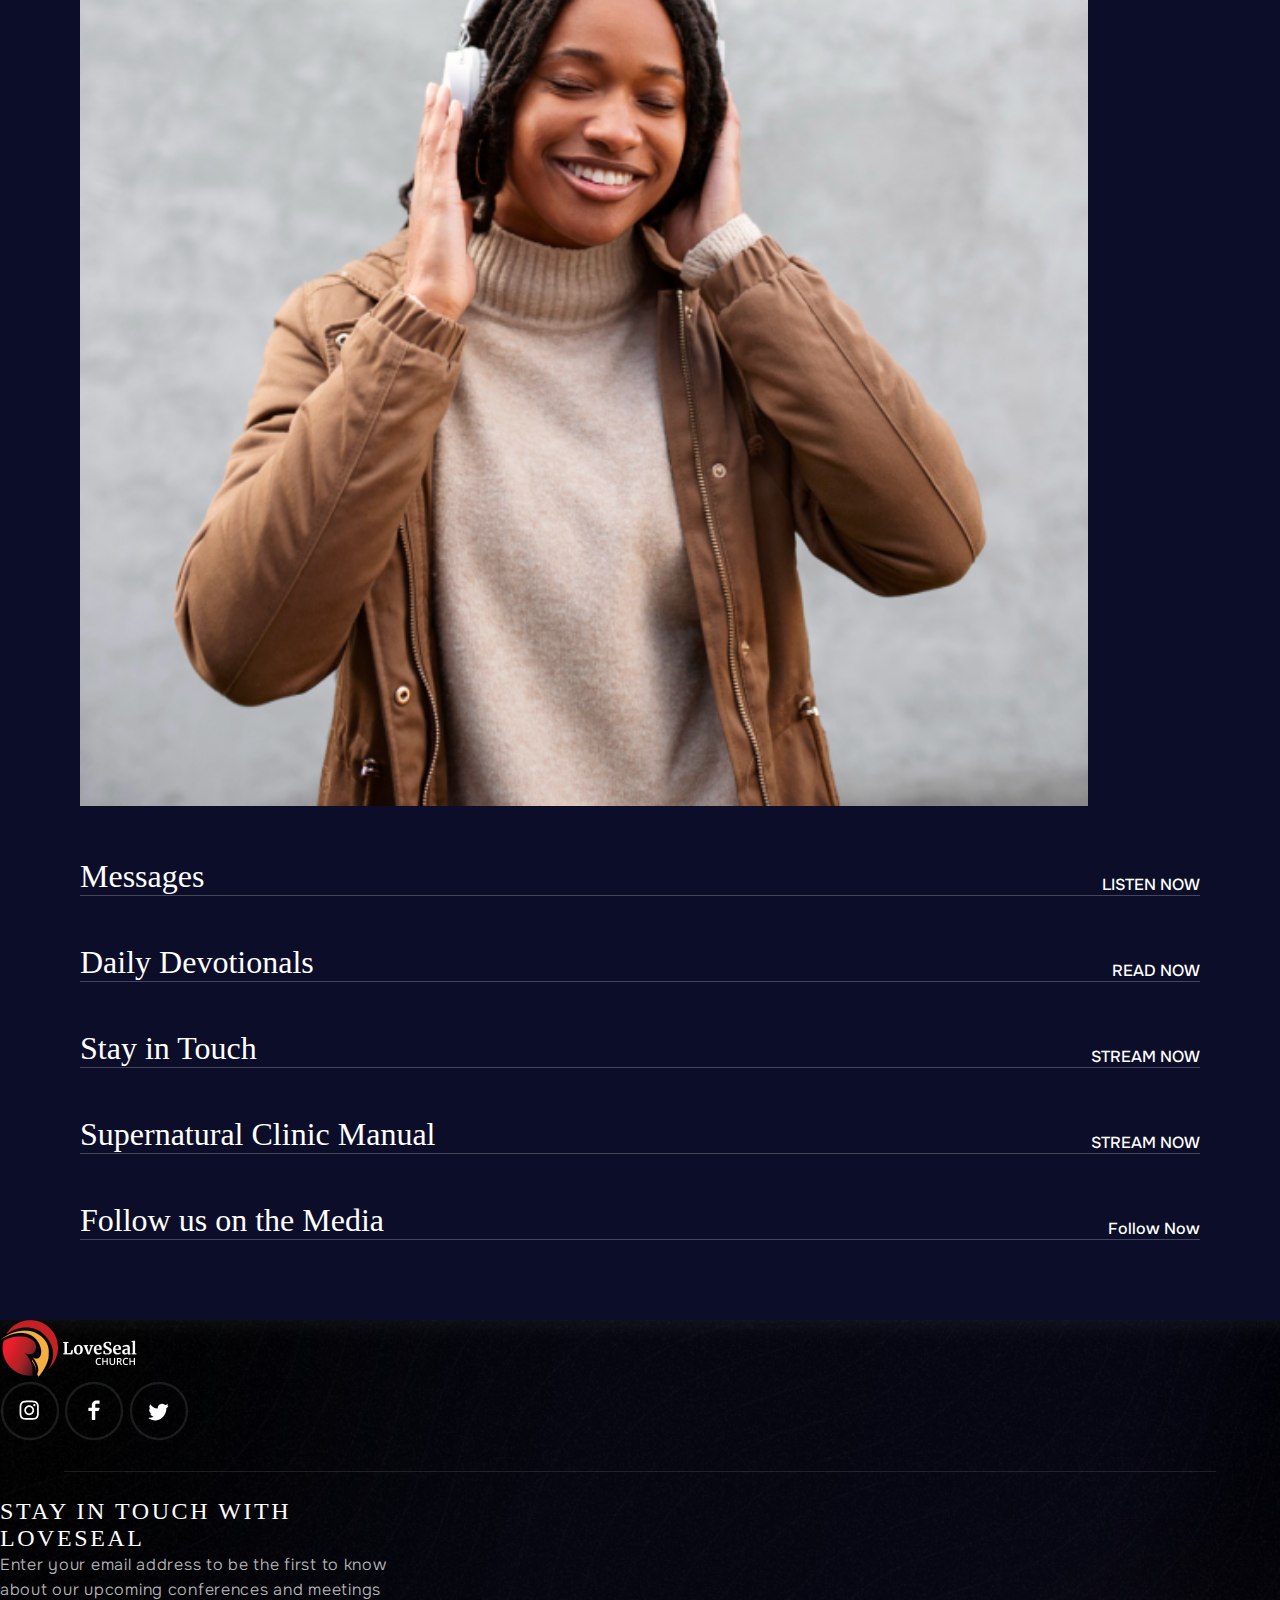
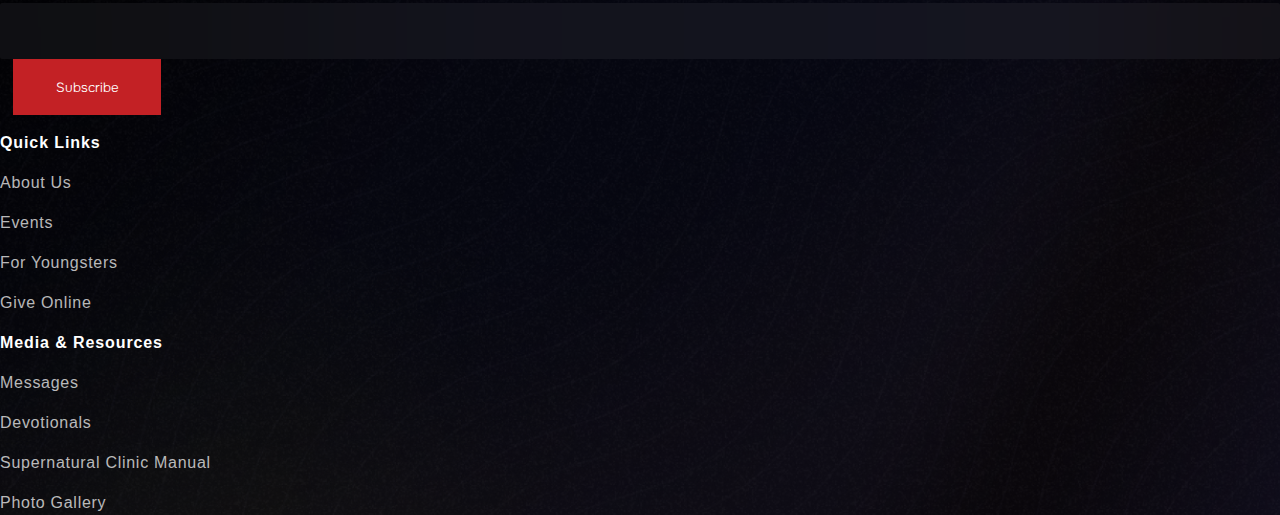
<file: manual.html>
<!doctype html>
<html lang="en">
  <head>
    <!-- Required meta tags -->
    <meta charset="utf-8">
    <meta name="viewport" content="width=device-width, initial-scale=1">

    <!-- Bootstrap CSS -->
    <link href="https://cdn.jsdelivr.net/npm/bootstrap@5.1.0/dist/css/bootstrap.min.css" rel="stylesheet" integrity="sha384-KyZXEAg3QhqLMpG8r+8fhAXLRk2vvoC2f3B09zVXn8CA5QIVfZOJ3BCsw2P0p/We" crossorigin="anonymous">
    <link rel="stylesheet" href="/css/index.css">
    <link rel="stylesheet" href="https://cdnjs.cloudflare.com/ajax/libs/font-awesome/6.4.0/css/all.min.css" integrity="sha512-iecdLmaskl7CVkqkXNQ/ZH/XLlvWZOJyj7Yy7tcenmpD1ypASozpmT/E0iPtmFIB46ZmdtAc9eNBvH0H/ZpiBw==" crossorigin="anonymous" referrerpolicy="no-referrer" />
    <link href="https://unpkg.com/aos@2.3.1/dist/aos.css" rel="stylesheet">
    <link rel="stylesheet"  href="https://cdnjs.cloudflare.com/ajax/libs/font-awesome/6.4.0/css/all.min.css"
    integrity="sha512-iecdLmaskl7CVkqkXNQ/ZH/XLlvWZOJyj7Yy7tcenmpD1ypASozpmT/E0iPtmFIB46ZmdtAc9eNBvH0H/ZpiBw=="
    crossorigin="anonymous"
    referrerpolicy="no-referrer">
    <title>manual page</title>
  </head>
  <body class="body bg-white">
    <div class="container">
        <nav class="navbars navbar pt-4 px-2 navbar-expand-lg bg-transparent bg-light" style="height: fit-content;">
            <div class="smflx-logo-holder ps-md-5 ps-lg-5">
                <a href="#">
                    <img src="/images/loveseal-logo2.png" alt="" class="w-100" />
                    </a>
                   </div>
            <ul class="navbarlists pe-md-5 pe-lg-5" >
                <li class="nav-item  ">
                <a class="mobileNavbarLists" aria-current="page" href="about.html">About us</a>
                </li>
                <li class="nav-item ms-5">
                <a class="mobileNavbarLists" href="#">Events</a>
                </li>
                <li class="nav-item ms-5">
                <a class="mobileNavbarLists" href="#">Live stream</a>
                </li>
                 <li class="nav-item dropdown ms-5">
                <a class=" dropdown-toggle mobileNavbarLists" href="#" id="navbarDropdownMenuLink" role="button" data-bs-toggle="dropdown" aria-expanded="false">
                    Media & Resources
                </a>
                <ul class="dropdown-menu" aria-labelledby="navbarDropdownMenuLink">
                    <li><a class="dropdown-item" href="message.html">Messages</a></li>
                    <li><a class="dropdown-item" href="#">Transcript</a></li>
                </ul>
                </li>
                <li class="nav-item ms-5">
                    <a class="mobileNavbarLists" href="#">Contact Us</a></li>
            </ul>
             <div class="burger-menu pe-3 pe-md-0 pe-lg-0">
               <img src="/images/menu (1).png" alt="">
            </div>
             <div class="mobileNavMenu">
                <div class="close mt-2 mb-5">
                    <span class="span">
                        <i class="fa fa-close" aria-hidden="true"></i>
                    </span>
                </div>
                <ul class="mobileNavbarLists ">
                    <li class="nav-item">
                        <a class="mobileList mt-5" aria-current="page" href="about.html">About us</a>
                    </li>
                    <li class="nav-item ms-0 ms-md-5 ms-lg-5">
                        <a class="mobileList mt-2" href="#">Events</a>
                    </li>
                    <li class="nav-item ms-0 ms-md-5 ms-lg-5">
                        <a class="mobileList mt-2" href="#">Live stream</a>
                    </li>
                    <li class="nav-item dropdown ms-0 ms-md-5 ms-lg-5">
                        <a class=" dropdown-toggle mobileList mt-2" href="#" id="navbarDropdownMenuLink" role="button" data-bs-toggle="dropdown" aria-expanded="false">
                            Media & Resources
                        </a>
                        <ul class="dropdown-menu" aria-labelledby="navbarDropdownMenuLink">
                            <li><a class="dropdown-item" href="message.html">Messages</a></li>
                            <li><a class="dropdown-item" href="#">Transcript</a></li>
                        </ul>
                    </li>
                    <li class="nav-item ms-0 ms-md-5 ms-lg-5 mt-2">
                        <a class="mobileList" href="#">Contact Us</a>
                    </li>
                </ul>
            </div> 
      </nav>
      
    </div>
    <section class="manual-header-img d-none d-md-block d-lg-block px-5 mt-5 ">
      <div class="container">
          <div class="row">
              <div class="col pt-5 mt-5 ps-5 ">
                  <p class="text-warning">SUPERNATURAL CLINIC</p>
                  <h2 class="text-white text-uppercase h3">Introduction; God's Idea and Origin of Family and Home in the Beginning</h2>
                  <div class="d-flex message-section2-content-btn-container pb-5 mt-4">
                      <p class="text-light">Pst. Thompson Ehima </p>
                      <p class="ps-4 text-secondary">15th October 2023</p>
                  </div>
              </div>
              <div class="col pt-5 mt-5 ps-5 text-end me-5 " >
                  <button class="devotional-header-img-btn  ">Download <img src="images/Vector .png.svg" alt=""></button>
              </div>
          </div>
      </div>
  </section>
<section class="container-fluid">
    <div class="filter-section d-block d-md-flex d-lg-flex mt-5 mt-md-3 mt-lg-3 mb-5">
      <div class="search-container  mx-0 mx-md-5 mx-lg-5 d-flex  "><i class="fa fa-search position-absolute mt-3 ps-1 pe-3" aria-hidden="true"></i><input type="text" class="ps-4  shadow search-input " placeholder="Search message"></div>
      <div class="d-flex justify-content-center wrapper-for-dropdown-container ">
      
      

      <div class="dropdown ms-3  ms-md-5 ms-lg-5 ms-md-2 ms-lg-2 mt-3 mt-md-0 mt-lg-0 ">
        <!-- Dropdown button -->
        <button class="dropdown-button text-start d-flex justify-content-between"  onclick="toggleDropdown()"><p>Category</p><div><img src="/images/Frame (1).png" alt=""></div></button>
      
        <!-- Dropdown content -->
        <div class="dropdown-content " id="dropdownContent" style="width:70%">
          <!-- Dropdown items -->
          <a href="#" class="dropdown-item">Option 1</a>
          <a href="#" class="dropdown-item">Option 2</a>
          <a href="#" class="dropdown-item">Option 3</a>
        </div>
      </div>
      

      <div class="dropdown ms-3 ms-md-5 ms-lg-5 ms-md-2 ms-lg-2 mt-3 mt-md-0 mt-lg-0 col-6 col-md-4 col-lg-3">
        <!-- Dropdown button -->
        <button class="dropdown-button text-start d-flex justify-content-between" style="width:70%" onclick="toggleDropdown()"><p>Date</p><div><img src="/images/Frame (1).png" alt=""></div></button>
      
        <!-- Dropdown content -->
        <div class="dropdown-content" id="dropdownContent" style="width:65%">
          <!-- Dropdown items -->
          <a href="#" class="dropdown-item">Option 1</a>
          <a href="#" class="dropdown-item">Option 2</a>
          <a href="#" class="dropdown-item">Option 3</a>
        </div>
      </div>
    </div>
  </div></section>
 
    <section class=" container message-section2 container-fluid mt-5 pt-5">
        <h2 class=" h2">FAMILY LIFE SERIES</h2>
    <div class="p-2 message-section2-content row mt-3 pt-5 px-2 px-md-0 px-lg-0">
        <div class="manual-section2-container1 col col-md-6 col-lg-6 d-flex flex-column justify-content-end">
            <!-- <img src="/images/image 18 (3).png" alt="" class="img-fluid "> -->
            <div class="container  manual-content-container ">
                <h6 class="fw-bold text-light">SUPERNATURAL CLINIC</h6>
                <h4 class="text-uppercase w-75 mt-3 mb-3   text-white">Responsibilities and Roles of Family Members in the Believer's Home</h4>
                <div class="d-flex message-section2-content-btn-container  mt-2">
                    <p class="text-light">Pst.(Mrs.) Modupeola Thompson-Ehima</p>
                    <p class="ps-4 text-light">15th October 2023</p>
                </div>
                <!-- <div class=" container px-0 d-flex  message-section2-content-btn-container ">
                    <button class="   btn px-5 py-2 text-white border">Read Now </button>
                    <button class="btn2 px-5 text-white">download <img src="images/angle-right-white.png " alt="" class="ps-2"></button>
                </div> -->
            </div>
        </div>
    </div>

        <!-- <div class="manual-section2-container col col-md-6 col-lg-6">
          <img src="/images/WhatsApp Image 2023-10-01 at 09.09 1 (2).png" alt="" class="img-fluid  ">
          <h6 class="fw-bold mt-4">SUNDAY APOSTOLIC BREAKTHROUGH IMPARTATION SERVICE</h6>
          <h2 class="text-uppercase w-75 mt-3 mb-3 h5">Salient Issues in the Home</h2>
          <p class="">Pst. Thompson Ehima &nbsp; <span class="fw-bold">15th October 2023</span></p>
          <div class="d-flex message-section2-content-btn-container mt-2">
            <button class="btn1">Play</button>
            <button class="btn2 ms-3">Download</button><img src="/images/Vector 1 (2).svg" alt="" class="ms-3">
          </div>
        </div> -->

        <!-- <div class="manual-section2-container col col-md-6 col-lg-6 mt-5">
          <img src="/images/image 19.png" alt="" class="img-fluid " >
          <h6 class="fw-bold mt-4">SUNDAY APOSTOLIC BREAKTHROUGH IMPARTATION SERVICE</h6>
          <h2 class="text-uppercase w-50 mt-3 mb-3 h5">Prayer FORT Charge</h2>
          <p class="">Pst. Thompson Ehima &nbsp; <span class="fw-bold">15th October 2023</span></p>
          <div class="d-flex message-section2-content-btn-container mt-2">
            <button class="btn1">Play</button>
            <button class="btn2 ms-3">Download</button><img src="/images/Vector 1 (2).svg" alt="" class="ms-3">
          </div>
        </div> -->

        <!-- <div class="manual-section2-container col col-md-6 col-lg-6 mt-5">
          <img src="/images/WhatsApp Image 2023-10-01 at 09.09 2 (1).png" alt="" class="img-fluid ">
          <h6 class="fw-bold mt-4">SUNDAY APOSTOLIC BREAKTHROUGH IMPARTATION SERVICE</h6>
          <h2 class="text-uppercase w-75 mt-3 mb-3 h5">Testimony of The First Begotten Son</h2>
          <p class="">Pst. Thompson Ehima &nbsp; <span class="fw-bold">15th October 2023</span></p>
          <div class="d-flex message-section2-content-btn-container mt-2">
            <button class="btn1">Play</button>
            <button class="btn2 ms-3">Download</button><img src="/images/Vector 1 (2).svg" alt="" class="ms-3">
          </div>
        </div>
        -->
        <!-- <div class="manual-section2-container col col-md-6 col-lg-6 mt-5 ">
          <img src="/images/image 20.png" alt="" class="img-fluid ">
          <h6 class="fw-bold mt-4">SUNDAY APOSTOLIC BREAKTHROUGH IMPARTATION SERVICE</h6>
          <h2 class="text-uppercase w-75 mt-3 mb-3 h5">Word and Spirit Ministration</h2>
          <p class="">Pst. Thompson Ehima &nbsp; <span class="fw-bold">15th October 2023</span></p>
          <div class="d-flex message-section2-content-btn-container mt-2">
            <button class="btn1">Play</button>
            <button class="btn2 ms-3">Download</button><img src="/images/Vector 1 (2).svg" alt="" class="ms-3">
          </div>
        </div> -->

        <!-- <div class="manual-section2-container col col-md-6 col-lg-6 mt-5">
          <img src="/images/WhatsApp Image 2023-10-01 at 09.09 3.png" alt="" class="img-fluid ">
          <h6 class="fw-bold mt-4">SUNDAY APOSTOLIC BREAKTHROUGH IMPARTATION SERVICE</h6>
          <h2 class="text-uppercase w-75 mt-3 mb-3 h5">Core and Creed of Family in the Home</h2>
          <p class="">Pst. Thompson Ehima &nbsp; <span class="fw-bold">15th October 2023</span></p>
          <div class="d-flex message-section2-content-btn-container mt-2">
            <button class="btn1">Play</button>
            <button class="btn2 ms-3">Download</button><img src="/images/Vector 1 (2).svg" alt="" class="ms-3">
          </div>
        </div> -->
        
      </div>
      <section aria-label="Page navigation   p-5">
        <ul class="pagination mt-5">
          <li class=" activee ms-2 ms-md-5 ms-lg-5 " aria-current="page" >
            <a class="page-link  bg-secondary" href="#"><img src="/images/carat.png" alt="" class="img-fluid"></a>
          </li>
          <li class="page-item ms-2 pagination-item">
            <a class="page-link" href="#" tabindex="-1" aria-disabled="true"> 1</a>
          </li>
          <li class="page-item ms-2 pagination-item">
            <a class="page-link" href="#">2</a>
          </li>
          <li class="page-item ms-2 pagination-item">
            <a class="page-link" href="#">...</a>
          </li>
          <li class="page-item ms-2 pagination-item">
            <a class="page-link" href="#">9</a>
          </li>
          <li class="page-item ms-2 pagination-item">
            <a class="page-link" href="#">10</a>
          </li>
          <li class="page-item ms-2 pagination-item">
            <a class="page-link" href="#"><img src="/images/carat (1).png" alt="" class="img-fluid"></a>
          </li>
        </ul>
    </section>
    </section>
    <section class=" supernatural-clinic-container container  container-fluid mt-5 py-5  w-100">
        <h6 class="">SUPERNATURAL CLINIC</h6>
        <div class=" d-flex justify-content-between   ">
            <div class="">
                 <h3 class="mt-3 h2 text-uppercase">Entertaining Angels</h3>
            </div>
            <div class="mt-4">
                <img src="images/carat (2).png" alt="" class="shadow" >
                <img src="images/carat (3).png" alt=" " class="ms-3 shadow">
            </div>
            </div>        <div class=" container section2-img-container   mt-2 mt-md-5 mt-lg-5 mb-4 ">
           <div class="mt-5 mt-md-5 mt-lg-0  ">
            <img src="/images/img-of-pst-modupe-preaching.png" class="" alt="">
            <div class="container  button-container text-center position-relative "><button class="btn text-white border  px-3 py-2 px-md-5 py-md-3 px-lg-5 py-lg-3">download</button></div>
            <p class="mt-1 text-uppercase h3">Glimpses of Angelic World and Strata</p>
            <div class="d-block d-md-flex d-lg-flex justify-content-between message-section2-content-btn-container  mt-3">
                <p class="fw-bold">Pst.(Mrs.) Modupeola Thompson-Ehima</p>
                <p class=" ">15th October 2023</p>
            </div>
        </div>
        
       </section>
    </section>
    <section class=" container   container-fluid  py-5   w-100">
        <p class="text-warning">BELIEVERS BIBLE STUDY</p>
        <div class=" d-flex justify-content-between   ">
        <div class="">
             <h3 class="mt-3 h2 text-uppercase">Understanding The Seven Spirits</h3>
        </div>
        <div class="mt-4">
            <img src="images/carat (2).png" alt="" class="shadow" >
            <img src="images/carat (3).png" alt=" " class="ms-3 shadow">
        </div>
        </div>
        <div class=" container section2-img-container    mt-2 mt-md-5 mt-lg-5 mb-4 ">
           <div class="mt-5 mt-md-5 mt-lg-0  ">
            <img src="/images/img-of-pastor-dayo-preaching.png" class="" alt="">
            <div class="container  button-container text-center position-relative "><button class="btn text-white border  px-3 py-2 px-md-5 py-md-3 px-lg-5 py-lg-3">download</button></div>
            <p class="mt-1 text-uppercase h3">Diverse Operations Of The Holy Ghost</p>
            <div class="d-block d-md-flex d-lg-flex  message-section2-content-btn-container  mt-3">
                <p class="fw-bold">Pst. Dayo Mustapha</p>
                <p class=" ps-3">15th October 2023</p>
            </div>
        </div>
        
       </section>
    </section>

    <!-- section10 from index.html -->
    <section class="section10 mt-5  ">
        <h2 class=" ms-5">NEVER MISS OUT</h2>
        <div class="section10-content-area container-fluid row p-5">
            <div class="col-12 col-md-6 col-lg-6"><img src="/images/a-girl-listening-to-a-message.png" alt="" class="w-100"></div>
            <div class="col-12 col-md-6 col-lg-6 mt-5">
                <div class="section10-content-area-container d-flex justify-content-between">
                    <h1 class="h2">Messages</h1>
                    <p>LISTEN NOW</p>
                </div>
                <div class="section10-content-area-container d-flex justify-content-between">
                    <h1 class="h2">Daily Devotionals</h1>
                    <p>READ NOW</p>
                </div>
                <div class="section10-content-area-container d-flex justify-content-between">
                    <h1 class="h2">Stay in Touch</h1>
                    <p>STREAM NOW</p>
                </div>
                <div class="section10-content-area-container d-flex justify-content-between">
                    <h1 class="h2">Supernatural Clinic Manual</h1>
                    <p class="ms-4">STREAM NOW</p>
                </div>
                <div class="section10-content-area-container d-flex justify-content-between">
                    <h1 class="h2">Follow us on the Media</h1>
                    <p>Follow Now</p>
                </div>
            </div>
        </div>
    </section>
    
    <footer class="p-0 p-md-3 p-lg-3 ">
    <div class=" d-flex justify-content-around">
        <div class="container mt-3 ">
            <img src="/images/loveseal-logo.png" alt="">
        </div>
        <div class="mt-3">
            <img src="/images/Twitter.svg" class="w-25" alt="">
            <img src="/images/Facebook.svg" class="w-25" alt="">
            <img src="/images/Twitter (1).svg" class="w-25" alt="">
        </div>
    </div>
    <div class="footer-line">
    </div>

    <div class="container row mx-auto mt-5 p-3">
        <div class="col">
           <h2>STAY IN TOUCH WITH LOVESEAL</h2>
           <p>Enter your email address to be the first to know
             about our upcoming conferences and meetings</p>
             <div class="d-flex">
             <form action="">
                <input type="email">
             </form>
             <div><button class="susbscribe-button">Subscribe</button></div>
             </div>
        </div>
        <div  class="col d-block d-md-flex d-lg-flex justify-content-end ">
            <ul>
                <li class="active">Quick Links</li>
                <li>About Us</li>
                <li>Events</li>
                <li>For Youngsters</li>
                <li>Give Online</li>
            </ul>
        <div class="col ms-md-5 ms-lg-5">
            <ul>
                <li class="active">Media & Resources</li>
                <li>Messages</li>
                <li>Devotionals</li>
                <li>Supernatural Clinic Manual </li>
                <li>Photo Gallery</li>
            </ul>
        </div>
        </div>
    </div> 
 </footer>
       <script src="/js/index.js"></script>
    <script src="https://cdn.jsdelivr.net/npm/bootstrap@5.1.0/dist/js/bootstrap.bundle.min.js" integrity="sha384-U1DAWAznBHeqEIlVSCgzq+c9gqGAJn5c/t99JyeKa9xxaYpSvHU5awsuZVVFIhvj" crossorigin="anonymous"></script>
  </body>
</html>
</file>
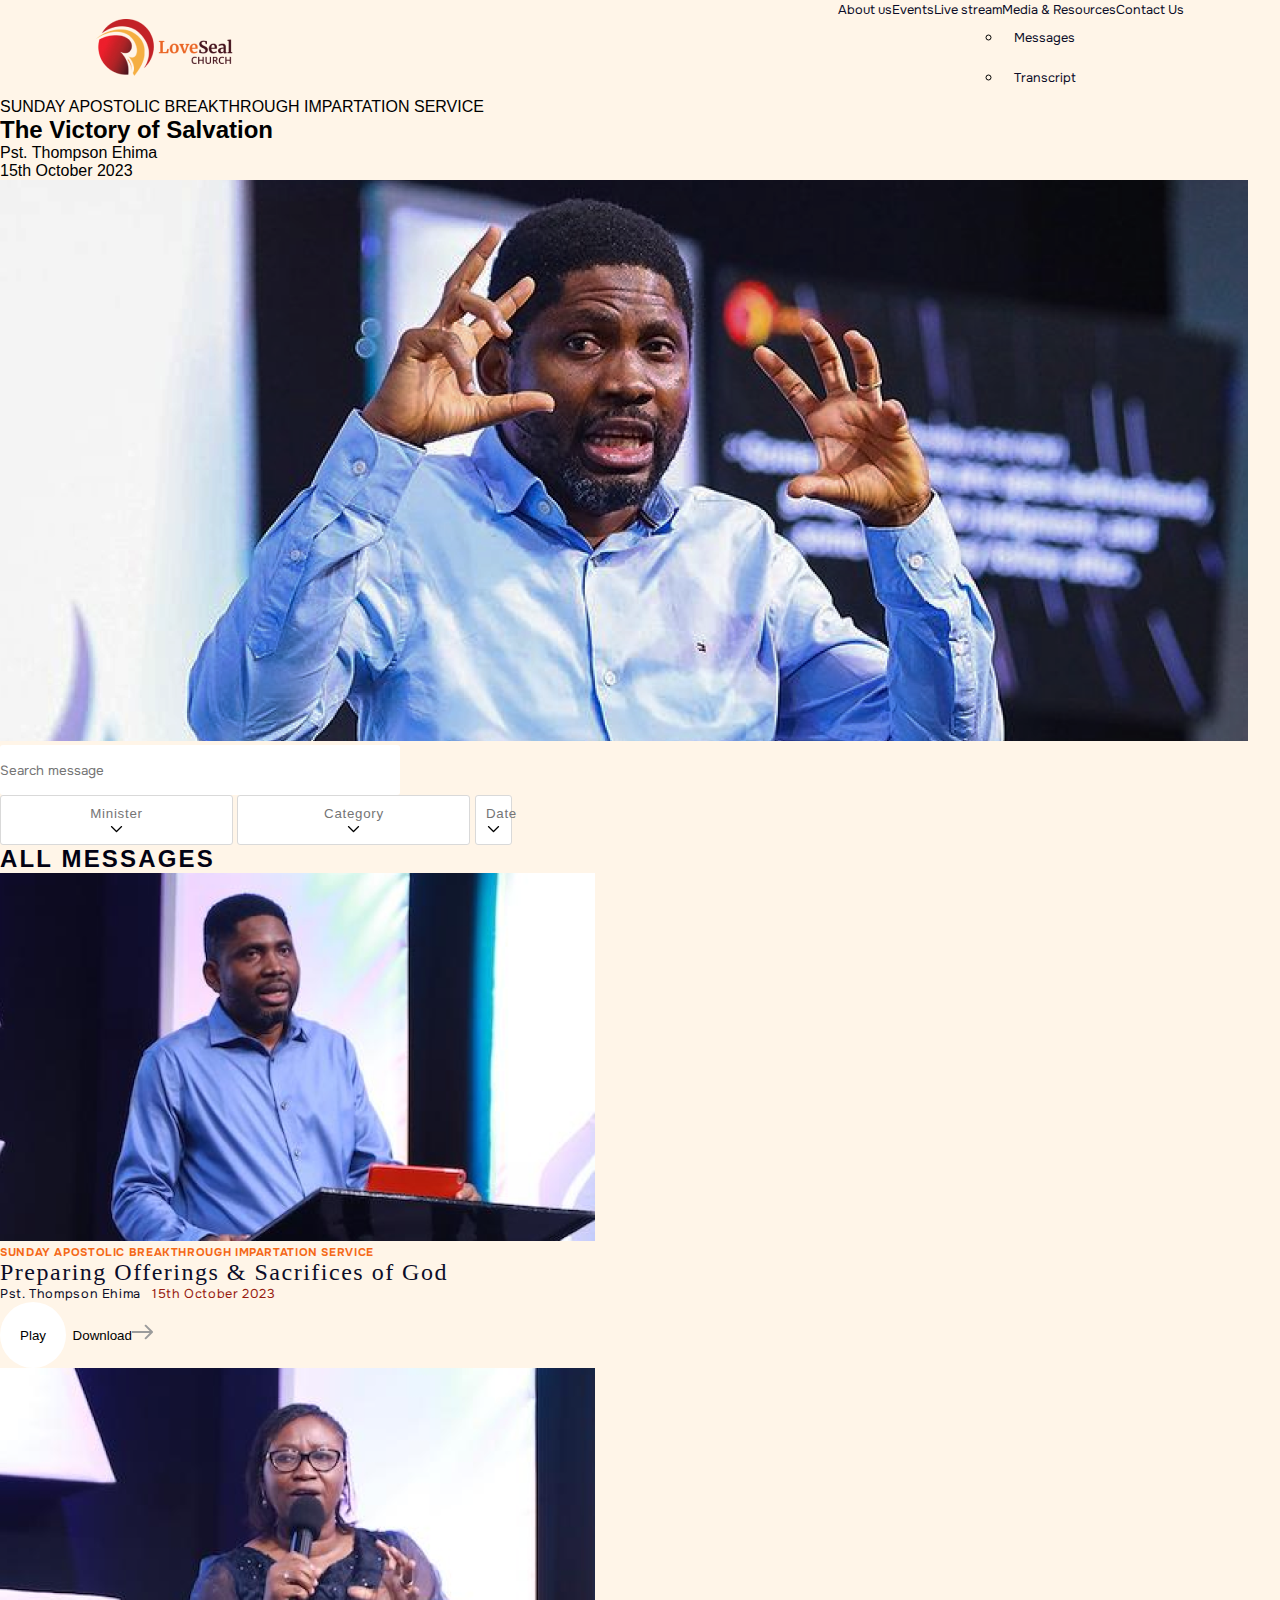
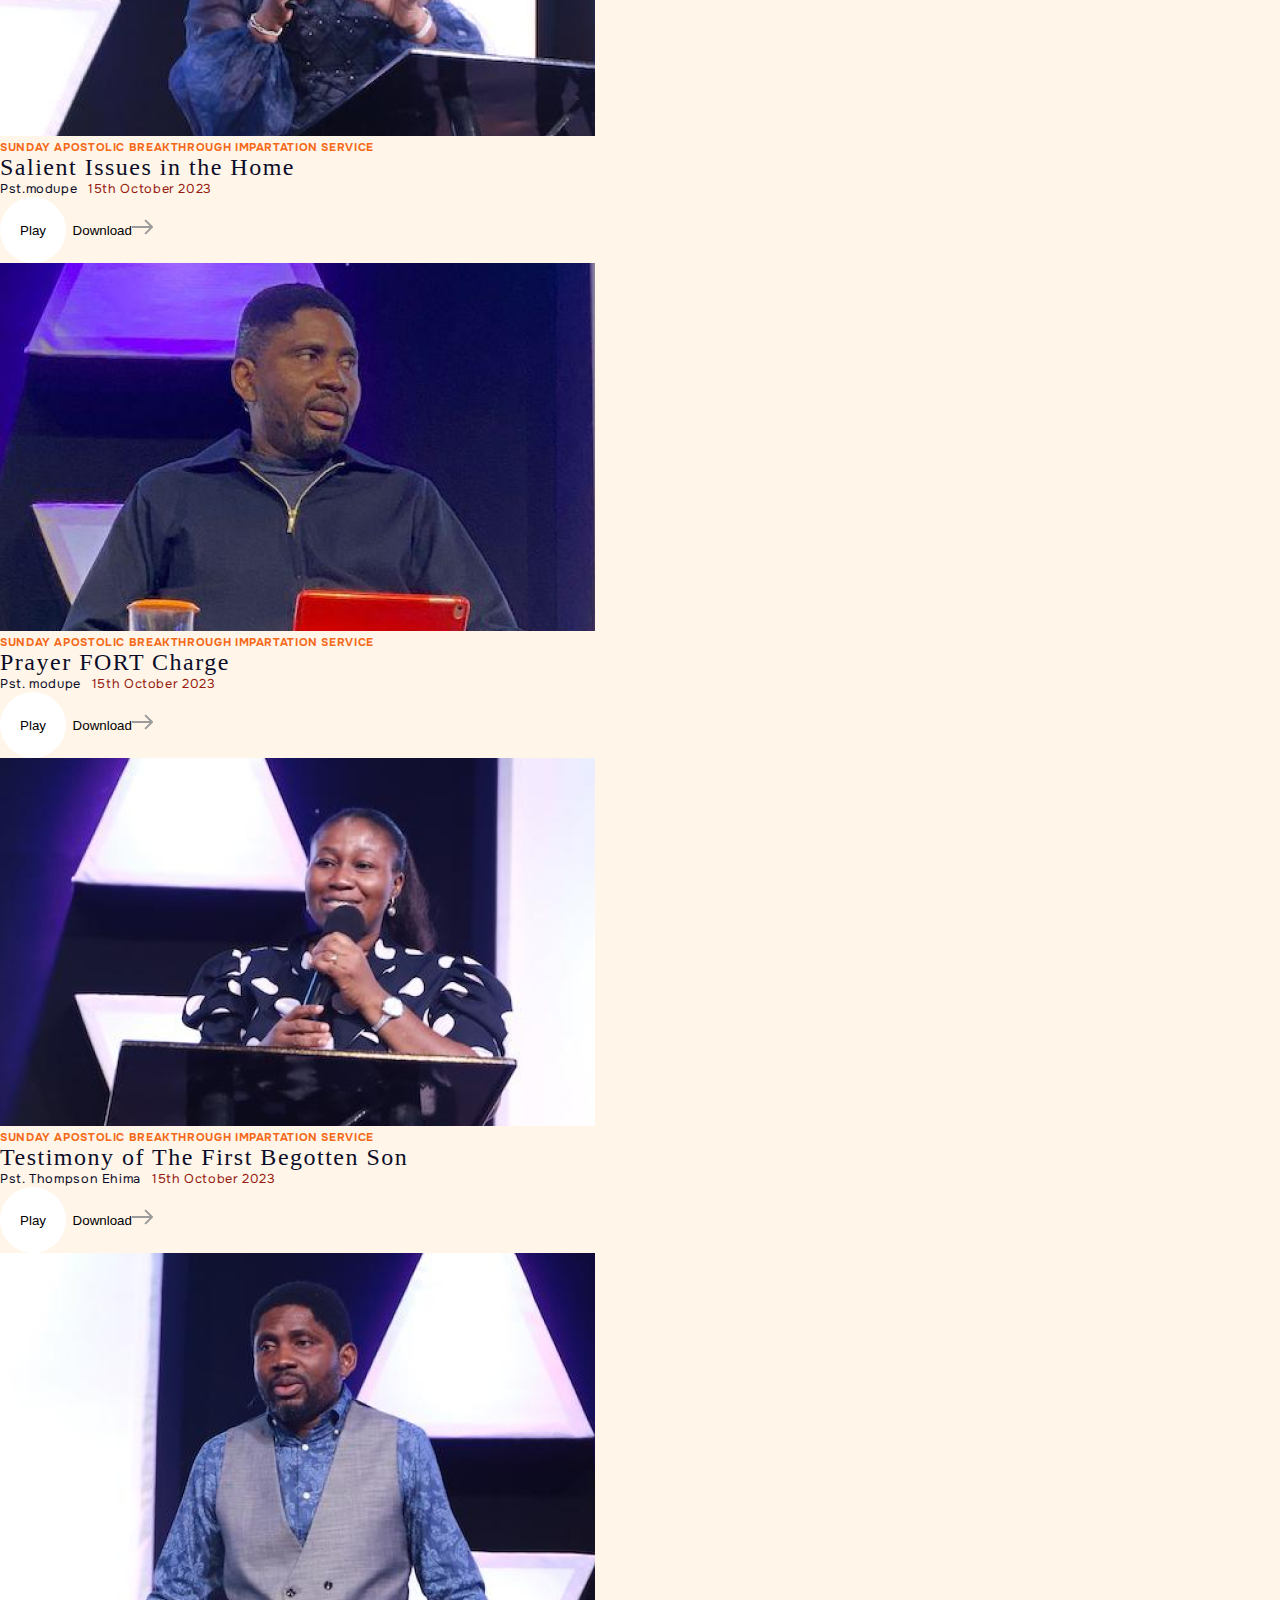
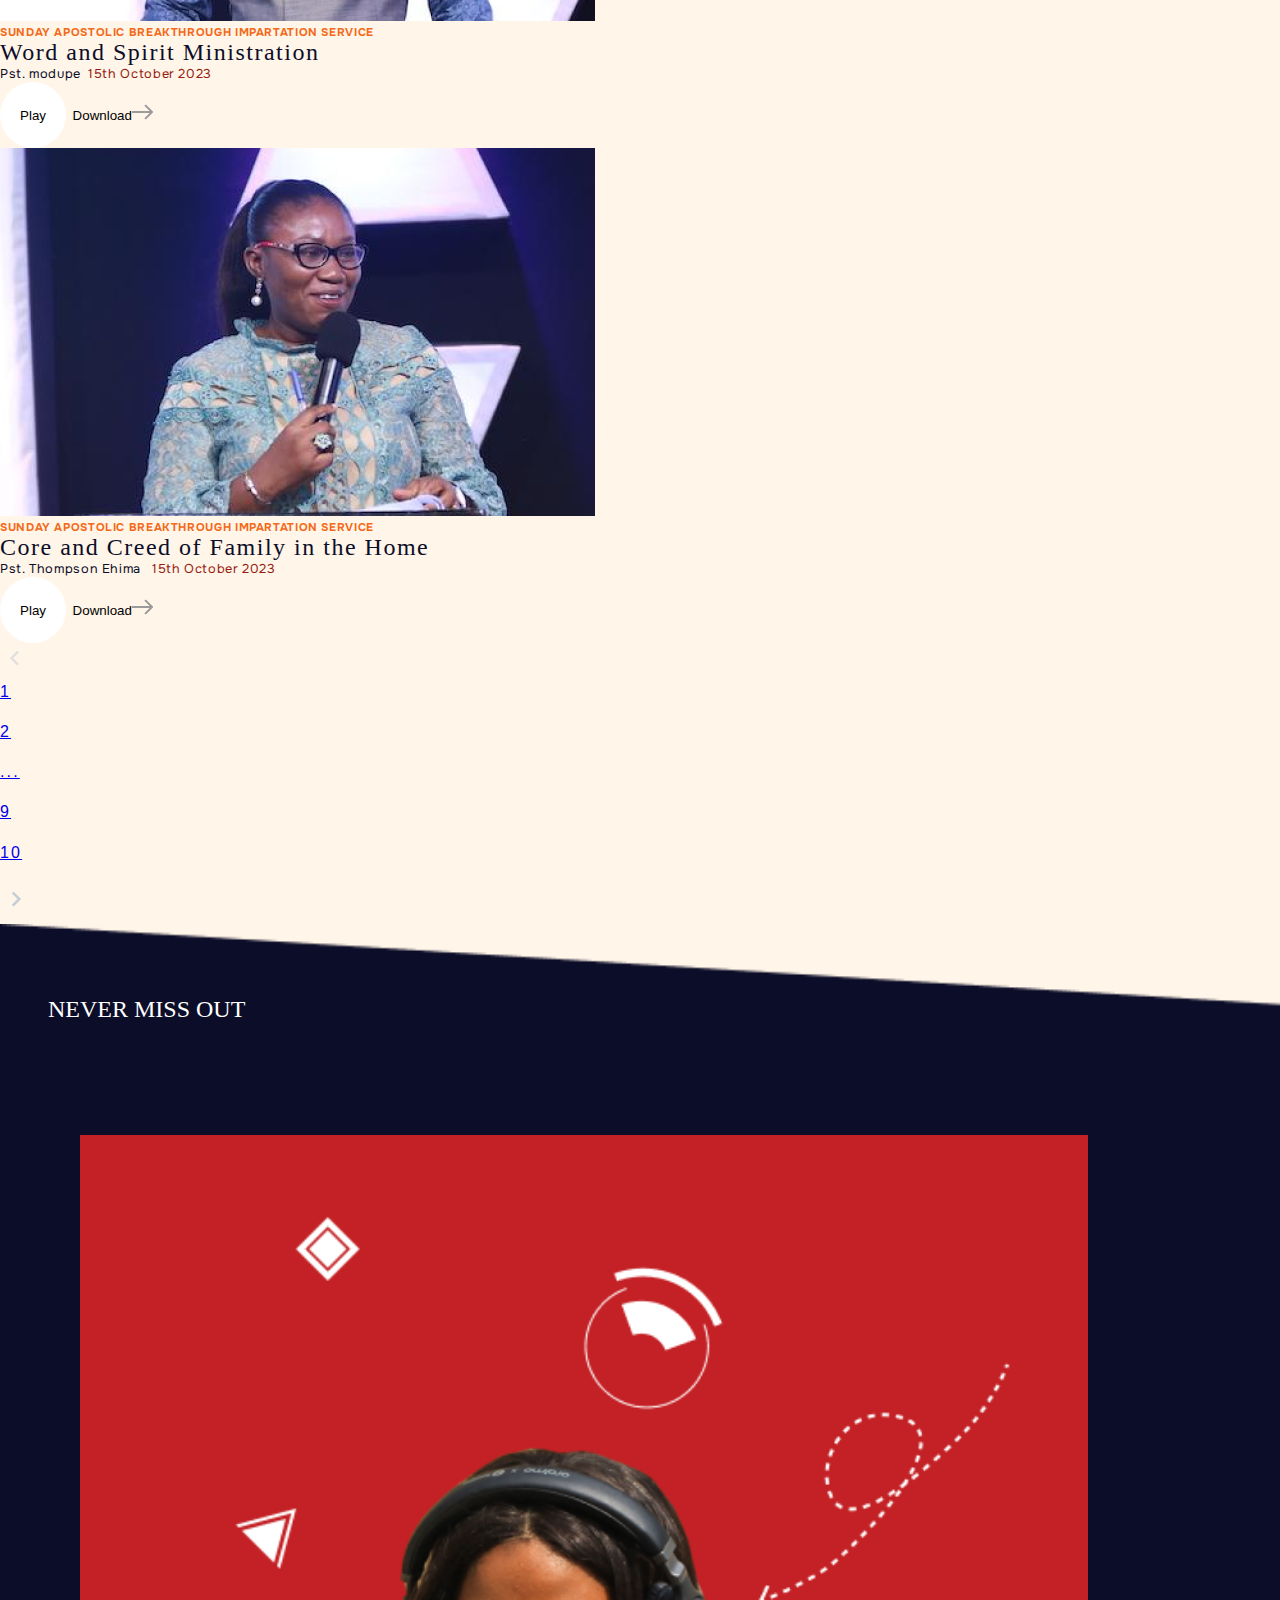
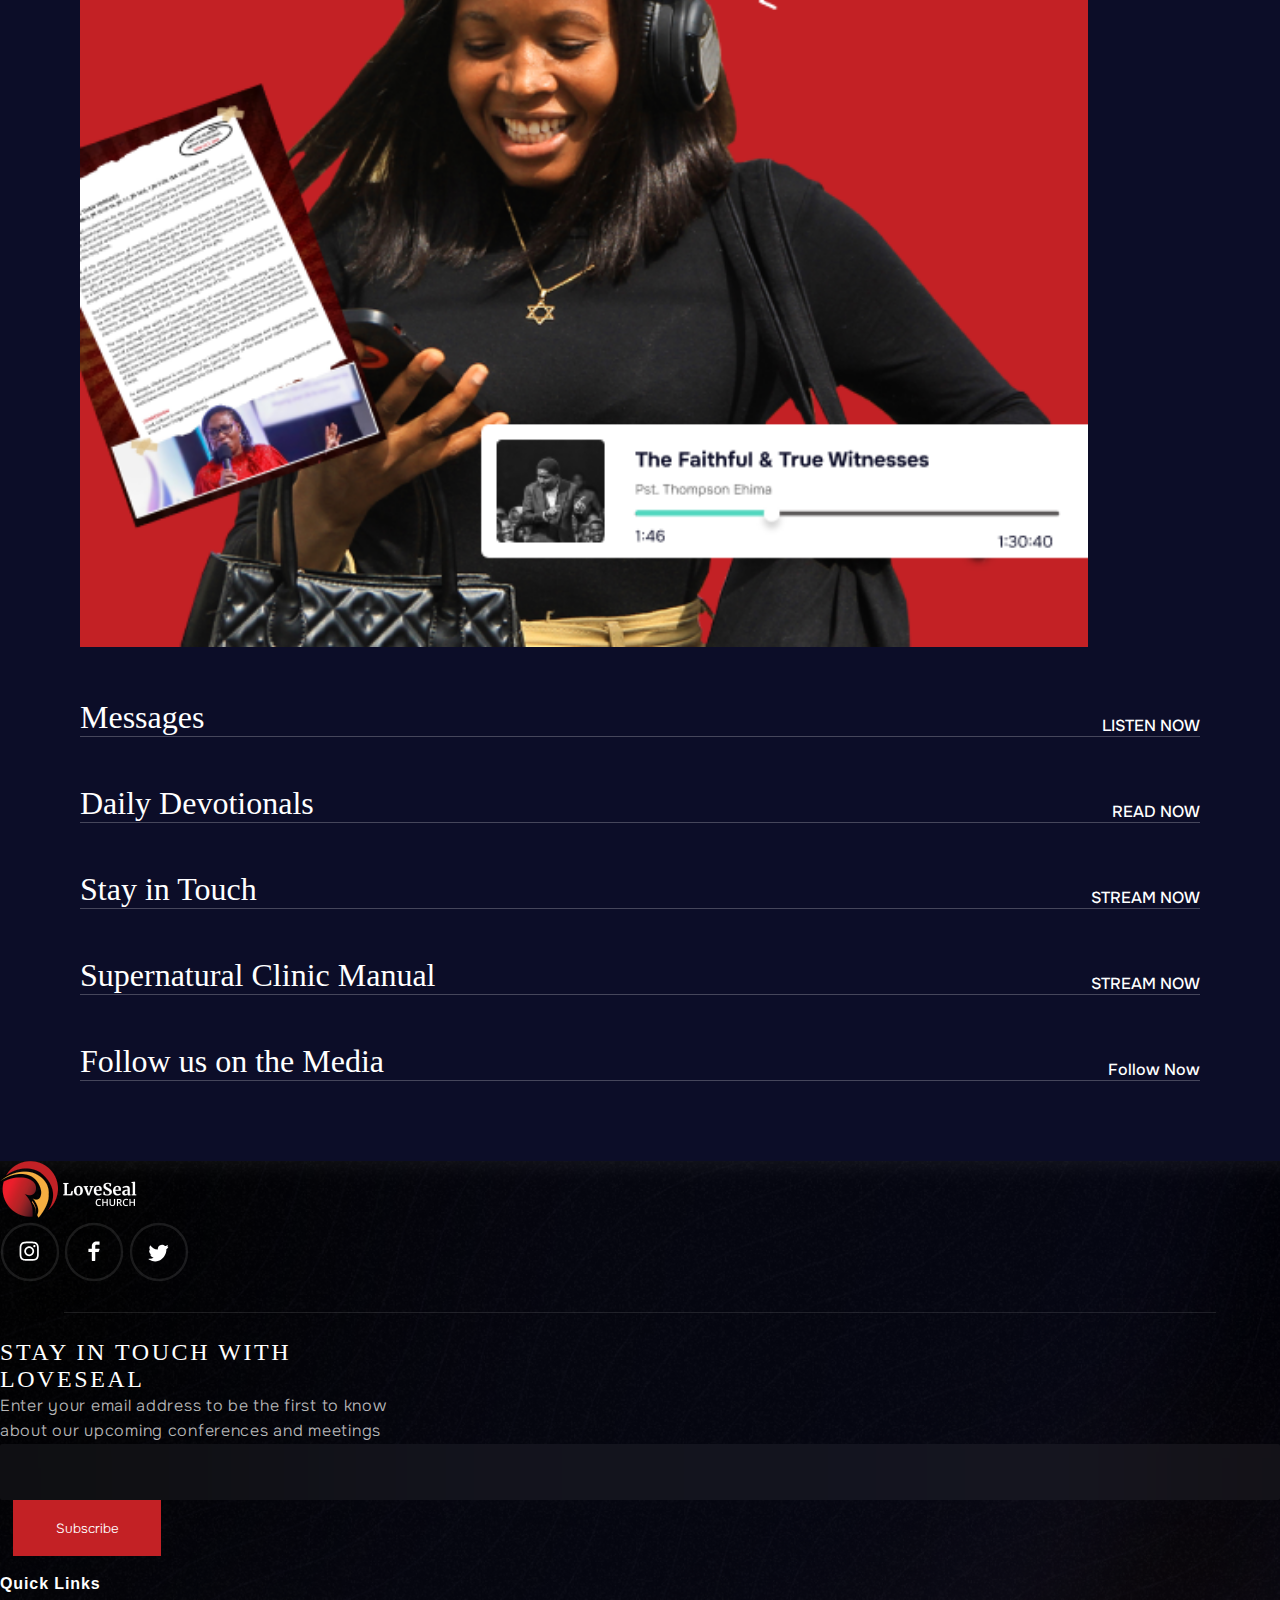
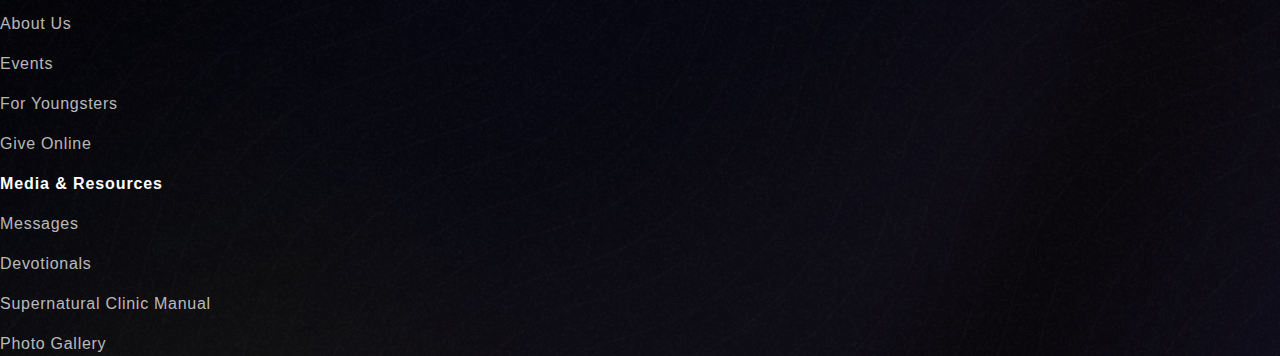
<file: message.html>
<!doctype html>
<html lang="en">
  <head>
    <!-- Required meta tags -->
    <meta charset="utf-8">
    <meta name="viewport" content="width=device-width, initial-scale=1">

    <!-- Bootstrap CSS -->
    <link href="https://cdn.jsdelivr.net/npm/bootstrap@5.1.0/dist/css/bootstrap.min.css" rel="stylesheet" integrity="sha384-KyZXEAg3QhqLMpG8r+8fhAXLRk2vvoC2f3B09zVXn8CA5QIVfZOJ3BCsw2P0p/We" crossorigin="anonymous">
    <link rel="stylesheet" href="/css/index.css">
    <link rel="stylesheet" href="https://cdnjs.cloudflare.com/ajax/libs/font-awesome/6.4.0/css/all.min.css" integrity="sha512-iecdLmaskl7CVkqkXNQ/ZH/XLlvWZOJyj7Yy7tcenmpD1ypASozpmT/E0iPtmFIB46ZmdtAc9eNBvH0H/ZpiBw==" crossorigin="anonymous" referrerpolicy="no-referrer" />
    <link href="https://unpkg.com/aos@2.3.1/dist/aos.css" rel="stylesheet">
    <link rel="stylesheet"  href="https://cdnjs.cloudflare.com/ajax/libs/font-awesome/6.4.0/css/all.min.css"
    integrity="sha512-iecdLmaskl7CVkqkXNQ/ZH/XLlvWZOJyj7Yy7tcenmpD1ypASozpmT/E0iPtmFIB46ZmdtAc9eNBvH0H/ZpiBw=="
    crossorigin="anonymous"
    referrerpolicy="no-referrer">
    <title>message page</title>
  </head>
  <body class="body">
    <div class="container px-0 ">
      <nav class="navbars navbar pt-4 px-2 navbar-expand-lg bg-transparent bg-light" style="height: fit-content;">
        <div class="smflx-logo-holder ">
            <a href="#">
                <img src="/images/loveseal-logo2.png" alt="" class="w-100" />
                </a>
               </div>
        <ul class="navbarlists pe-md-5 pe-lg-5" >
            <li class="nav-item  ">
            <a class="mobileNavbarLists" aria-current="page" href="about.html">About us</a>
            </li>
            <li class="nav-item ms-5">
            <a class="mobileNavbarLists" href="#">Events</a>
            </li>
            <li class="nav-item ms-5">
            <a class="mobileNavbarLists" href="#">Live stream</a>
            </li>
             <li class="nav-item dropdown ms-5">
            <a class=" dropdown-toggle mobileNavbarLists" href="#" id="navbarDropdownMenuLink" role="button" data-bs-toggle="dropdown" aria-expanded="false">
                Media & Resources
            </a>
            <ul class="dropdown-menu" aria-labelledby="navbarDropdownMenuLink">
                <li><a class="dropdown-item" href="message.html">Messages</a></li>
                <li><a class="dropdown-item" href="#">Transcript</a></li>
            </ul>
            </li>
            <li class="nav-item ms-5">
                <a class="mobileNavbarLists" href="#">Contact Us</a></li>
        </ul>
         <div class="burger-menu pe-3 pe-md-0 pe-lg-0">
           <img src="/images/menu (1).png" alt="">
        </div>
         <div class="mobileNavMenu">
            <div class="close mt-2 mb-5">
                <span class="span">
                    <i class="fa fa-close" aria-hidden="true"></i>
                </span>
            </div>
            <ul class="mobileNavbarLists ">
                <li class="nav-item">
                    <a class="mobileList mt-5" aria-current="page" href="about.html">About us</a>
                </li>
                <li class="nav-item ms-0 ms-md-5 ms-lg-5">
                    <a class="mobileList mt-2" href="#">Events</a>
                </li>
                <li class="nav-item ms-0 ms-md-5 ms-lg-5">
                    <a class="mobileList mt-2" href="#">Live stream</a>
                </li>
                <li class="nav-item dropdown ms-0 ms-md-5 ms-lg-5">
                    <a class=" dropdown-toggle mobileList mt-2" href="#" id="navbarDropdownMenuLink" role="button" data-bs-toggle="dropdown" aria-expanded="false">
                        Media & Resources
                    </a>
                    <ul class="dropdown-menu" aria-labelledby="navbarDropdownMenuLink">
                        <li><a class="dropdown-item" href="message.html">Messages</a></li>
                        <li><a class="dropdown-item" href="#">Transcript</a></li>
                    </ul>
                </li>
                <li class="nav-item ms-0 ms-md-5 ms-lg-5 mt-2">
                    <a class="mobileList" href="#">Contact Us</a>
                </li>
            </ul>
        </div> 
  </nav>
     
    </div>
    
<section class="message-section1 p-3 p-md-5 p-lg-5 pt-5">
<p class="fw-bold ">SUNDAY APOSTOLIC BREAKTHROUGH IMPARTATION SERVICE</p>
<div class=" d-block d-md-block d-lg-flex justify-content-between mt-2 mt-md-5 mt-lg-5  ">
<h2 class="text-uppercase h6 ">The Victory of Salvation</h2>
<p class="fw-bold  h6 d-none d-md-block d-lg-block ">Pst. Thompson Ehima
    <br> <span class="text-secondary fw-normal">15th October 2023</span></p>
</div>
<div class="text-center"><img src="/images/img-of-pastor-thompson ministration.png" alt="" class="w-100 mx-auto" ></div>
</section>
    <section class="container-fluid">
      <div class="filter-section d-block d-md-flex d-lg-flex mt-5 mt-md-3 mt-lg-3 mb-5">
        <div class="search-container  mx-0 mx-md-5 mx-lg-5 d-flex  "><i class="fa fa-search position-absolute mt-3 ps-1 pe-3" aria-hidden="true"></i><input type="text" class="ps-4 search-input " placeholder="Search message"></div>
        <div class="d-flex wrapper-for-dropdown-container ">
        <div class="dropdown ms-0 mt-3 mt-md-0 mt-lg-0 ">
          <!-- Dropdown button -->
          <button class="dropdown-button text-start d-flex justify-content-between" onclick="toggleDropdown()"><p>Minister</p><div><img src="/images/Frame (1).png" alt=""></div></button>
        
          <!-- Dropdown content -->
          <div class="dropdown-content  mx-1" id="dropdownContent" style="width:70%">
            <!-- Dropdown items -->
            <a href="#" class="dropdown-item">Option 1</a>
            <a href="#" class="dropdown-item">Option 2</a>
            <a href="#" class="dropdown-item">Option 3</a>
          </div>
        </div>
        

        <div class="dropdown ms-3  ms-md-5 ms-lg-5 ms-md-2 ms-lg-2 mt-3 mt-md-0 mt-lg-0 ">
          <!-- Dropdown button -->
          <button class="dropdown-button text-start d-flex justify-content-between"  onclick="toggleDropdown()"><p>Category</p><div><img src="/images/Frame (1).png" alt=""></div></button>
        
          <!-- Dropdown content -->
          <div class="dropdown-content " id="dropdownContent" style="width:70%">
            <!-- Dropdown items -->
            <a href="#" class="dropdown-item">Option 1</a>
            <a href="#" class="dropdown-item">Option 2</a>
            <a href="#" class="dropdown-item">Option 3</a>
          </div>
        </div>
        

        <div class="dropdown ms-3 ms-md-5 ms-lg-5 ms-md-2 ms-lg-2 mt-3 mt-md-0 mt-lg-0 col-6 col-md-4 col-lg-3">
          <!-- Dropdown button -->
          <button class="dropdown-button text-start d-flex justify-content-between" style="width:70%" onclick="toggleDropdown()"><p>Date</p><div><img src="/images/Frame (1).png" alt=""></div></button>
        
          <!-- Dropdown content -->
          <div class="dropdown-content" id="dropdownContent" style="width:65%">
            <!-- Dropdown items -->
            <a href="#" class="dropdown-item">Option 1</a>
            <a href="#" class="dropdown-item">Option 2</a>
            <a href="#" class="dropdown-item">Option 3</a>
          </div>
        </div>
      </div>
    </div></section>
    <section class="message-section2 container-fluid">
      <h2 class="ms-5 h5">ALL MESSAGES</h2>
      <div class="p-2 message-section2-content row ">
        <div class="message-section2-content-container col col-md-6 col-lg-6">
          <img src="/images/image 18 (3).png" alt="" class="img-fluid">
          <h6 class="fw-bold mt-4 ">SUNDAY APOSTOLIC BREAKTHROUGH IMPARTATION SERVICE</h6>
          <h2 class="text-uppercase w-75 mt-3 mb-3 h5">Preparing Offerings & Sacrifices of God</h2>
          <p class="">Pst. Thompson Ehima &nbsp; <span class="fw-bold">15th October 2023</span></p>
          <div class="d-flex message-section2-content-btn-container mt-2">
            <button class="btn1">Play</button>
            <button class="btn2 ms-3">Download</button><img src="/images/Vector 1 (2).svg" alt="" class="img-fluid ms-3">
          </div>
        </div>

        <div class="message-section2-content-container col col-md-6 col-lg-6">
          <img src="/images/WhatsApp Image 2023-10-01 at 09.09 1 (2).png" alt="" class="img-fluid  ">
          <h6 class="fw-bold mt-4">SUNDAY APOSTOLIC BREAKTHROUGH IMPARTATION SERVICE</h6>
          <h2 class="text-uppercase w-75 mt-3 mb-3 h5">Salient Issues in the Home</h2>
          <p class="">Pst.modupe &nbsp; <span class="fw-bold">15th October 2023</span></p>
          <div class="d-flex message-section2-content-btn-container mt-2">
            <button class="btn1">Play</button>
            <button class="btn2 ms-3">Download</button><img src="/images/Vector 1 (2).svg" alt="" class="ms-3">
          </div>
        </div>

        <div class="message-section2-content-container col col-md-6 col-lg-6 mt-5">
          <img src="/images/image 19.png" alt="" class="img-fluid " >
          <h6 class="fw-bold mt-4">SUNDAY APOSTOLIC BREAKTHROUGH IMPARTATION SERVICE</h6>
          <h2 class="text-uppercase w-50 mt-3 mb-3 h5">Prayer FORT Charge</h2>
          <p class="">Pst. modupe &nbsp; <span class="fw-bold">15th October 2023</span></p>
          <div class="d-flex message-section2-content-btn-container mt-2">
            <button class="btn1">Play</button>
            <button class="btn2 ms-3">Download</button><img src="/images/Vector 1 (2).svg" alt="" class="ms-3">
          </div>
        </div>

        <div class="message-section2-content-container col col-md-6 col-lg-6 mt-5">
          <img src="/images/WhatsApp Image 2023-10-01 at 09.09 2 (1).png" alt="" class="img-fluid ">
          <h6 class="fw-bold mt-4">SUNDAY APOSTOLIC BREAKTHROUGH IMPARTATION SERVICE</h6>
          <h2 class="text-uppercase w-75 mt-3 mb-3 h5">Testimony of The First Begotten Son</h2>
          <p class="">Pst. Thompson Ehima &nbsp; <span class="fw-bold">15th October 2023</span></p>
          <div class="d-flex message-section2-content-btn-container mt-2">
            <button class="btn1">Play</button>
            <button class="btn2 ms-3">Download</button><img src="/images/Vector 1 (2).svg" alt="" class="ms-3">
          </div>
        </div>
       
        <div class="message-section2-content-container col col-md-6 col-lg-6 mt-5 ">
          <img src="/images/image 20.png" alt="" class="img-fluid ">
          <h6 class="fw-bold mt-4">SUNDAY APOSTOLIC BREAKTHROUGH IMPARTATION SERVICE</h6>
          <h2 class="text-uppercase w-75 mt-3 mb-3 h5">Word and Spirit Ministration</h2>
          <p class="">Pst. modupe&nbsp; <span class="fw-bold">15th October 2023</span></p>
          <div class="d-flex message-section2-content-btn-container mt-2">
            <button class="btn1">Play</button>
            <button class="btn2 ms-3">Download</button><img src="/images/Vector 1 (2).svg" alt="" class="ms-3">
          </div>
        </div>

        <div class="message-section2-content-container col col-md-6 col-lg-6 mt-5">
          <img src="/images/WhatsApp Image 2023-10-01 at 09.09 3.png" alt="" class="img-fluid ">
          <h6 class="fw-bold mt-4">SUNDAY APOSTOLIC BREAKTHROUGH IMPARTATION SERVICE</h6>
          <h2 class="text-uppercase w-75 mt-3 mb-3 h5">Core and Creed of Family in the Home</h2>
          <p class="">Pst. Thompson Ehima &nbsp; <span class="fw-bold">15th October 2023</span></p>
          <div class="d-flex message-section2-content-btn-container mt-2">
            <button class="btn1">Play</button>
            <button class="btn2 ms-3">Download</button><img src="/images/Vector 1 (2).svg" alt="" class="ms-3">
          </div>
        </div>
        
      </div>
      <section aria-label="Page navigation p-5">
        <ul class="pagination">
          <li class=" activee ms-5  " aria-current="page" >
            <a class="page-link  bg-secondary" href="#"><img src="/images/carat.png" alt="" class="img-fluid"></a>
          </li>
          <li class="page-item ms-2 pagination-item">
            <a class="page-link" href="#" tabindex="-1" aria-disabled="true"> 1</a>
          </li>
          <li class="page-item ms-2 pagination-item">
            <a class="page-link" href="#">2</a>
          </li>
          <li class="page-item ms-2 pagination-item">
            <a class="page-link" href="#">...</a>
          </li>
          <li class="page-item ms-2 pagination-item">
            <a class="page-link" href="#">9</a>
          </li>
          <li class="page-item ms-2 pagination-item">
            <a class="page-link" href="#">10</a>
          </li>
          <li class="page-item ms-2 pagination-item">
            <a class="page-link" href="#"><img src="/images/carat (1).png" alt="" class="img-fluid"></a>
          </li>
        </ul>
    </section>
    </section>

    <!-- section10 from index.html -->
    <section class="section10 mt-5  ">
      <h2 class=" ms-5">NEVER MISS OUT</h2>
      <div class="section10-content-area container-fluid row p-5">
          <div class="col-12 col-md-6 col-lg-6"><img src="/images/a girl streaming.png" alt="" class="w-100"></div>
          <div class="col-12 col-md-6 col-lg-6">
              <div class="section10-content-area-container d-flex justify-content-between">
                  <h1>Messages</h1>
                  <p>LISTEN NOW</p>
              </div>
              <div class="section10-content-area-container d-flex justify-content-between">
                  <h1>Daily Devotionals</h1>
                  <p>READ NOW</p>
              </div>
              <div class="section10-content-area-container d-flex justify-content-between">
                  <h1>Stay in Touch</h1>
                  <p>STREAM NOW</p>
              </div>
              <div class="section10-content-area-container d-flex justify-content-between">
                  <h1>Supernatural Clinic Manual</h1>
                  <p class="ms-4">STREAM NOW</p>
              </div>
              <div class="section10-content-area-container d-flex justify-content-between">
                  <h1>Follow us on the Media</h1>
                  <p>Follow Now</p>
              </div>
          </div>
      </div>
  </section>
    <footer class="p-0 p-md-3 p-lg-3 ">
    <div class=" d-flex justify-content-around">
        <div class="container mt-3 ">
            <img src="/images/loveseal-logo.png" alt="">
        </div>
        <div class="mt-3">
            <img src="/images/Twitter.svg" class="w-25" alt="">
            <img src="/images/Facebook.svg" class="w-25" alt="">
            <img src="/images/Twitter (1).svg" class="w-25" alt="">
        </div>
    </div>
    <div class="footer-line">
    </div>

    <div class="container row mx-auto mt-5 p-3">
        <div class="col">
           <h2>STAY IN TOUCH WITH LOVESEAL</h2>
           <p>Enter your email address to be the first to know
             about our upcoming conferences and meetings</p>
             <div class="d-flex">
             <form action="">
                <input type="email">
             </form>
             <div><button class="susbscribe-button">Subscribe</button></div>
             </div>
        </div>
        <div  class="col d-block d-md-flex d-lg-flex justify-content-end ">
            <ul>
                <li class="active">Quick Links</li>
                <li>About Us</li>
                <li>Events</li>
                <li>For Youngsters</li>
                <li>Give Online</li>
            </ul>
        <div class="col ms-md-5 ms-lg-5">
            <ul>
                <li class="active">Media & Resources</li>
                <li>Messages</li>
                <li>Devotionals</li>
                <li>Supernatural Clinic Manual </li>
                <li>Photo Gallery</li>
            </ul>
        </div>
        </div>
    </div> 
 </footer>
       <script src="/js/index.js"></script>
    <script src="https://cdn.jsdelivr.net/npm/bootstrap@5.1.0/dist/js/bootstrap.bundle.min.js" integrity="sha384-U1DAWAznBHeqEIlVSCgzq+c9gqGAJn5c/t99JyeKa9xxaYpSvHU5awsuZVVFIhvj" crossorigin="anonymous"></script>
  </body>
</html>
</file>
<file: css/index.css>
@import url('https://fonts.googleapis.com/css2?family=Inter:wght@300&family=Onest:wght@700&family=Outfit:wght@100;400;600;700&family=Poppins&display=swap');
@import url('https://fonts.googleapis.com/css2?family=Inter:wght@300&family=Onest:wght@400;700&family=Outfit:wght@100;400;600;700&family=Poppins&display=swap');

* {
    margin: 0;
    padding: 0;
    box-sizing: border-box;
    font-family: "Saol display", sans-serif;
    
}

:root {
    --primary-color: rgba(255, 255, 255, 1);
    --secondary-color: rgba(0, 0, 0, 0.3);
    --radial-gradient: rgba(195, 33, 37, 1);
    --linear-gradient: rgba(255, 255, 255, 0.4), rgba(255, 255, 255, 1), rgba(255, 255, 255, 0.44), rgba(255, 255, 255, 0);
    --button-color: #C32125;
    --header-text: 35px;
    --paragraph: 16px;

}
/* NAVBAR */
.navbars{
    padding: 0 6rem;
    width: 100%;
    height: 6.81rem;
    display: flex;
    justify-content: space-between;
    align-items: center;
}
.navbarlists{
    width:100%;
    display: flex;
    justify-content: end;
    list-style-type: none;
    
}
.navbars .burger-menu{
    display: none;
}
.navbarlists a{
    
    color: #423971;
    
}
/* Note: backdrop-filter has minimal browser support */
.navbars .mobileNavMenu{
    display: none;
    
}
@media (max-width:780px) {
    
    .navbars{
        padding: 0 1.38rem;
        width: 100%;
        height: 6.81rem;
        background-color: #FFFFFF;
        display: flex;
        justify-content: space-between;
        align-items: center;
    
    } 
    /* .smflx-logo img{
        width: 8.95rem;
        height: 3.29rem;
    }*/

    .navbars .navbarlists{
        display: none;
     } 
    .navbars .burger-menu{
        display: block; 
    }
    .navbars .burger-menu .bar{
        font-size: 1.09rem;
    }
    .navbars .mobileNavMenu{
        width: 80%;
        height: 100vh;
        background-color: #0C0D28;
        display: block;
        position: absolute;
        right: 0;
        top: 0;
        color: white;
        padding: 0;
        /* margin: 0; */
        z-index: 999;
        transform: translateX(-200%);
        transition: 1.5s;
       
    }
    .open{
        transform: translateX(5%) !important;
    }
    .navbars .mobileNavMenu .mobileNavbarLists{
        width: 100%;
        height: 80%;
        display: flex;
        flex-direction: column;
        justify-content: space-around;
        /* margin: 5rem; */
        align-items: center;
        list-style-type: none;
        
       
    }
    /* .navbar .mobileNavMenu .mobileNavbarList a{
        color: 20rem;
    } */
    .navbars .mobileNavMenu a{
        color: white;
        font-size: .8rem;
        font-weight: 700;
        text-decoration: none;
    }
    .navbars .mobileNavMenu .close{
        width: 100%;
        height: 10%;
        display: flex;
        justify-content: end;
        align-items: end;
        padding: 0 4rem ;
       
    }
    .navbars .mobileNavMenu .close img{
        font-size: 1.29rem;
        font-family: 500;
    }
}


/* HOME PAGE*/

.howcase {
    width: 100%;
    height: 100vh;
    padding: 100px;
    /* display: flex; */
    /* justify-content: space-around;
    align-items: center;
    background: rgba(0, 0, 0, 0.30); 
    /* z-index: 2; */


}

.showcase header {
    /* position: absolute;
    top: 0;
    left: 0; */
    width: 100%;
    /* padding: 40px 100px; */
    z-index: 1000;
    display: flex;
    align-items: center;
    justify-content: space-between;
}

.showcase .navbarlists a{
    
    color:white;
    text-decoration: none;
    font-size: .8rem;
    font-family:"onset", sans-serif;
    
    
}


.toggle {
    position: relative;
    width: 60px;
    height: 60px;
    background: url(/images/hambuger-menu-icon-png-10-removebg-preview.png);
    background-repeat: no-repeat;
    background-size: 70px;
    background-position: center;
    cursor: pointer;
    display: none;
}

.toogle.active {
    background: url();
    background-repeat: no-repeat;
    background-size: 25px;
    background-position: center;

}

.overlay {

    height: 100vh;
    background: rgba(0, 0, 0, 0.30);
    mix-blend-mode: overlay;
}


.overlay-text h2 {
    width: auto;
    height: auto;
    color: #FFF;
    font-family: Saol Display;
    font-style: normal;
    font-weight: 400;
    line-height: normal;
    text-transform: uppercase;

}

.overlay-text p {
    width: 537px;
    height: 44px;
    color: #FFF;
    font-family: Onest;
    font-style: normal;
    font-weight: 400;
    line-height: 140%;
    /* 22.4px */
    margin-top: 1em;
}

.buttons-container {
    display: flex;
    margin-top: 1.4em;

}

.button1 {
    background-color: var(--button-color);
    border: none;
}

.button2 {
    display: flex;
    padding: 17.045px 34.091px;
    justify-content: center;
    align-items: center;
    gap: 8.523px;
    background-color: inherit;
    border: 0.3px solid #FFF;
    margin-left: 1.4em;
}

.buttons-container button {
    display: flex;
    padding: 17.045px 34.091px;
    justify-content: center;
    align-items: center;
    gap: 8.523px;
    color: #FFF;
    font-family: "Onest", sans-serif;
    font-style: normal;
    font-weight: 400;
    line-height: normal;
    letter-spacing: 0.54px;
}


.section2 {
    background: #0C0D28;
    background-image: url(/images/texture.png);
    background-blend-mode: multiply;
    background-size: cover;
    z-index: 1000;

}

.section2 h3 {
    color: #FFF;
    font-family: " Onest" sans-serif;
    font-style: normal;
    font-weight: 700;
    line-height: normal;
}
.section2-img-container{
    display: flex;
    overflow-x: auto;
    scroll-behavior: smooth;
}
.section2-img-container::-webkit-scrollbar{
    width: 100%;
}
.section2-img-container img{
   width:auto;
    filter:brightness(90%)
}
.section2-img-container button{
    margin-top: -6em;
}
.section2-img-container .button-container{
    /* margin-top: -5em; */
}

.section2-img-container h2 {
    color: #FFF;
    font-size: 20px;
    font-family: 'Saol Display' sans-serif;
    font-style: normal;
    font-weight: 400;
    line-height: 135.49%;
    /*27.098px  */
    text-transform: uppercase;
    color: rgba(255, 255, 255, 1);
    margin-top: -3em;
    padding-left: .8em;
}



.section3 {
    background: url(/images/Noise\ &\ Texture\ \(1\).png);
    background-repeat: no-repeat;
    background-size: cover;


}

.section3-img-container {}

.section3-img-container img {}

.section3-text-container {
    margin-top: 7em;
}

.section3 h2 {
    width: 322px;
    color: #FFF;
    font-family: Saol Display;
    font-style: normal;
    font-weight: 400;
    line-height: normal;
    text-transform: uppercase;
}

.section3 p {
    width: 404px;
    color: #ffffffb4;
    font-family: Onest;
    font-style: normal;
    font-weight: 300;
    line-height: 143.5%;
    /* 22.96px */
    margin-top: 1em;
}

.buttons-container2 {
    display: flex;
    display: center;
    margin-top: 1em;
}

.watch-button {
    display: flex;
    width: 175px;
    height: 61px;
    justify-content: center;
    align-items: center;
    color: #000;
    font-family: "Onest", sans-serif;
    font-style: normal;
    font-weight: 400;
    line-height: normal;
    border: 1px solid #FFF;
    background: #FFF;

}

.message-libary-button {
    display: flex;
    justify-content: center;
    align-items: center;
    gap: 24px;
    margin-left: 1em;
    background-color: transparent;
    border: none;
    color: #FFF;
    font-family: "Onest",sans-serif;

    font-style: normal;
    font-weight: 400;
    line-height: normal;
}


.section4 {
    background-color: #FFF5E8;

}

.section4 h2 {
    width: 299px;
    color: #000;
    font-family: Saol Display;
    font-style: normal;
    font-weight: 400;
    line-height: normal;
    text-transform: uppercase;
}

.section4 p {
    width: 468px;
    color: #2B2B2B;
    font-family: "Onest", sans-serif;
    font-style: normal;
    font-weight: 300;
    line-height: 150%;
    /* 24px */
    margin-top: 1em;
}

.line {
    background: #D99F4B;
    width: 86px;
    height: 5px;
    margin-top: 1em;
    border-radius: 2px;
}

.section4 h3 {
    width: 332.455px;
    color: #2B2B2B;
    font-family: Saol Display;
    font-style: normal;
    font-weight: bolder;
    line-height: 136.5%;
    /* 24.57px */
    text-transform: uppercase;
    margin-top: 1em;
}

.sections-5-6-container {
    background-color: #FFF;
}

.section5 h2 {
   
    color: #000;
    font-family: Saol Display;
    font-style: normal;
    font-weight: 400;
    line-height: normal;
    text-transform: uppercase;

}

.line2 {
    width: 306px;
    height: 1px;
    background-color: #D9D9D9;
    margin-top: 1em;
}

.section5 p {
    color: #6C6C6C;
    font-family: Onest;
    font-style: normal;
    font-weight: 400;
    line-height: 171.5%;
    /* 24.01px */
    margin-top: 1.5em;
}

.know-more {
    display: flex;
    padding: 20px 40px;
    justify-content: center;
    align-items: center;
    gap: 10px;
    background: #C32125;
    border: none;
    color: #FFF;
    font-family: "Onest", sans-serif;
    font-style: normal;
    font-weight: 400;
    line-height: normal;
    letter-spacing: 0.81px;
    margin-top: 1.5em;
}

.section5-img-container img {
    width: 85%;
    height: auto;
    margin-top: 1em;
}

.section5-text-container {
    margin-top: 9em;

}

.section6 {
    background-color: #FFF;
    width: 100%;
    flex-shrink: 0;
    display: grid;
    grid-template-columns: repeat(auto-fit, minmax(200px, 1fr));
    padding: 5em 1em;

}

.section6-text-container {
    padding-left: 5em;
    margin-top: 4em;
    align-items: center;
}

.section6 h2 {
    width: 346px;
    color: #000;
    font-family: Saol Display;
    font-style: normal;
    font-weight: 400;
    line-height: normal;
    text-transform: uppercase;
}

.section6 p {
    width: 440px;
    color: #6C6C6C;
    font-family: "Onest", sans-serif;
    font-style: normal;
    font-weight: 400;
    line-height: 171.5%;
    /* 24.01px */
    margin-top: 2em;
}



.section6-img-container img {
    width: 85%;
    height: auto;
    padding-right: 3em;
}

.under-layer {
    background: url(/images/Rectangle\ 16694.png);
    width: 50%;
    margin: 1% auto;
    height: 40vh;
    text-transform: uppercase;
    position: relative;
    /* top: 22em; */
    z-index: -100;


}

.under-layer h1 {
    color: #1E1E1E;
    font-family: Saol Display;
    font-weight: 400;
}

.section7 {
    background: url(/images/Frame\ 41440537\ \(1\).png);
    background-size: cover;
    background-repeat: no-repeat;
    background-position: center center;
}
.text-content{
    width: 80%;
    margin: 2% auto;
    background-color: #FFF3D6;
    margin-top: -6em;
    color: #1E1E1E;
    }
.content-container{
    background-color: rgba(45, 43, 43, 0.36);
}
.content-container h2{
    color: #FFF;
    font-family: Saol Display;
    font-style: normal;
    line-height: normal;
}
.content-container p{
    color: rgba(255, 255, 255, 0.96);
    font-family: Onest;
    font-weight: 500;
    line-height: 136.5%; /* 21.84px */
}
.content-container2 h2{
    color: #FFF;
    font-family: Saol Display;
    line-height: normal;
}


.section8 {
    padding: 3em;
}

.section8 h2 {
    width: 534px;
    padding-left: 2em;
    color: #000;
    font-family: Saol Display;
    font-style: normal;
    font-weight: 400;
    line-height: normal;
    text-transform: uppercase;
}

.section8-img-text-container h4 {}

.section8-img-text-container p {
    color: #F46918;
    font-family: "Onest", sans-serif;
    font-style: normal;
    font-weight: 700;
    line-height: normal;
    padding-left: 1em;
}

.section8-img-text-container h6 {
    width: 426px;
    color: #000;
    font-family: Saol Display;
    font-style: normal;
    font-weight: 400;
    line-height: 151%;
    /* 60.4px */
    text-transform: uppercase;
    padding-left: .2em;
    margin-top: .7em;
}

.section8-img-text-container button {
    border: none;
    background-color: none;
    color: #9B9B9B;
    font-family: Onest;
    font-style: normal;
    font-weight: 800;
    line-height: normal;
    background-color: transparent;
    padding-left: .6em;
    margin-top: 1em;
}

.section9 {
    background: url(/images/WhatsApp\ Image\ 2023-09-22\ at\ 07.08\ 1\ \(1\).png);
    width: 100%;
    height: fit-content;
    background-size: cover;
    background-repeat: no-repeat;
}

.section9 h1 {
    color: #FFF;
    font-family: Saol Display;
    font-style: normal;
    font-weight: 400;
    line-height: normal;
    text-transform: uppercase;
    margin-top: 3em;
    

}

.section9 img {}

.section9 p {
    width: 435px;
    color: #FFF;
    font-family: Onest;
    font-style: normal;
    font-weight: 300;
    line-height: 150%;
    /* 24px */
}

.section9 span {}

.section10 {
    background: url(/images/Rectangle\ 16701.png);
    background-repeat: no-repeat;
    background-size: cover;
    flex-shrink: 0;
}

.section10-content-area {
    padding: 5em;
    justify-content: space-around;
}

.section10 h2 {
    color: #FFF;
    font-family: Saol Display;
    font-style: normal;
    font-weight: 400;
    line-height: normal;
    text-transform: uppercase;
    padding-top: 3em;
    padding-left: 2em;
}

.section10-content-area img {
    width: 90%;
    margin-top: 2em;

}

.section10-content-area-container {
    display: flex;
    justify-content: space-between;
    border-bottom: 0.815px solid rgba(255, 255, 255, 0.24);
    margin-top: 3em;
}

.section10-content-area-container h1 {
    color: #FFF;
    font-family: Saol Display;
    font-style: normal;
    font-weight: 400;
    line-height: normal;


}

.section10-content-area-container p {
    /* margin-top: 4em; 
    */
    padding-top: 1em;
    color: #FFF;
    text-align: right;
    font-family: "Onest", sans-serif;
    font-style: normal;
    font-weight: 500;
    line-height: normal;
    /* padding-left: 2em; */
}

footer {
    background: url(/images/custom-gradient-01.png);
    background-size: cover;
    background-repeat: no-repeat;
    background-position: center right;


}

.footer-line {
    width: 90%;
    margin: 2% auto;
    height: 1px;
    flex-shrink: 0;
    background: rgba(217, 217, 217, 0.13);
}

footer h2 {
    color: #FFF;
    font-family: Saol Display;
    font-size: 24px;
    font-style: normal;
    font-weight: 400;
    line-height: normal;
    letter-spacing: 2.56px;
    text-transform: uppercase;
    width: 367px;
}

footer p {
    width: 414px;
    color: rgba(255, 255, 255, 0.72);
    font-family: Onest;
    font-size: 16px;
    font-style: normal;
    font-weight: 300;
    line-height: 160%;
    /* 25.6px */
    letter-spacing: 0.72px;
}

footer input {
    width: 362px;
    height: 56px;
    padding: 18px 241px 20px 29px;
    align-items: center;
    border: 0.5px solid rgba(255, 255, 255, 0.17);
    background: rgba(255, 255, 255, 0.04);
    backdrop-filter: blur(70px);
}

.susbscribe-button {
    width: 148px;
    height: 56px;
    padding: 20px 40px;
    justify-content: center;
    align-items: center;
    gap: 10px;
    background: #C32125;
    color: #FFF;
    font-family: "Onest",sans-serif;
    border: none;
    font-style: normal;
    font-weight: 300;
    line-height: normal;
    margin-left: 1em;
}

footer li {
    margin-top: 1em;
    color: rgba(255, 255, 255, 0.72);
    font-family:" Onest",sans-serif;
    font-style: normal;
    font-weight: 300;
    line-height: 150%;
    /* 24px */
    letter-spacing: 0.72px;
    list-style-type: none;
}

footer .active {
    color: #FFF;
    font-family:" Onest",sans-serif;
    font-style: normal;
    font-weight: 700;
    line-height: 150%;
    /* 30px */
    letter-spacing: 0.9px;
}
.contact-section2-content h2{
    color: var(--Grey-3, #5C5C5C);
    font-family: "Onest", sans-serif;
    font-style: normal;
    font-weight: 400;
    line-height: 26px; /* 144.444% */
}
@media(max-width:500px) {
.container-for-link{
    width: 100%;
    height: 100vh;
    background: #9c6161;
}
.section2-img-container img{
    
  
    
}
.text-content{
    width: 80%;
    margin: 2% auto;
    background-color: #FFF3D6;
    margin-top: -4.3em;
    color: #1E1E1E;
    
    }
.text-content h1{
    font-size: 1em;
        }
.section2-img-container button{
    margin-top: -6em;
}
.section2-img-container h2 {
    color: #FFF;
    font-size: 14px;
    font-family: 'Saol Display' sans-serif;
    font-style: normal;
    font-weight: 400;
    line-height: 135.49%;
    /*27.098px  */
    text-transform: uppercase;
    color: rgba(255, 255, 255, 1);
    margin-top: -5em;
    padding-left: 1em;
}
.overlay-text h2 {
    width: 300px;
}
.overlay-text p {
    width: 360px;
    height: 44px;
    color: #FFF;
    font-family: Onest;
    font-style: normal;
    font-weight: 400;
    line-height: 140%;
    margin-top: 1em;
}
.buttons-container button {
    padding: 11.045000000000002px 11.091000000000001px; 
}
.section3 h2 {
    width: 319px;
}
.section3 p {
    width: 334px;
}

.section4 h2 {
    width: 281px;
}
.section4 p {
    width: 245px;
    font-family: "Onest", sans-serif;
}
.section4 h3 {
    width: 249.5px;
}

.watch-button {
    width: 125px;
    height: 44px;
}
.know-more {
    padding: 14px 28px;
   
}

.section6 {
    padding: 0em 0em;
}
.section6-text-container {
    padding-left: 2em;
}
.section6 h2 {
    width: 313px;
}
.section6 p {
    width: 311px;
}

.section6-img-container img {
    width: 100%;
    height: auto;
    padding-right: 0;
}
.section8-img-text-container h6 {
    width: 310px;
   
}
.section9 p {
    width: 340px;
}
.section10 h2 {
    font-size: 25px;   
}
footer h2 {
    width: 328px;
}
footer p {
    width: 333px; 
    
}
}

@media(max-width:768px) {

    
.howcase {
    width: 100%;
    height: 100vh;

}  
.section3 h2 {
    width: 330px;
}
.section3-text-container {
    margin-top: 1em;
}
.section5-text-container {
    margin-top: 3em;
}
.section5 h2{
    font-size: 26px;
}
.section5 p {
   
}
.section5-img-container img {
    width: 85%;
    height: auto;
    margin-top: 1em;
}

.section8 h2 {
    width: 334px;
    padding-left: 0;
   
    }

.section9 h1 {
   
    font-size: 20px;
    font-weight: 600;

    }
.section10-content-area-container h1 {
    font-size: 15px;
    font-weight: 600;
    }   
.section10-content-area-container p {
    font-size: 10px;
    font-weight: 400;
   
} 


    
}


/* ABOUT SECTION */

.about-header .navbarlists a{
        color:white;
        text-decoration: none;
        font-size: .8rem;
        font-family: "onset", sans-serif; 
}
 .about-header{
    background-color: #0C0D28;;
    width: 100%;
    height: fit-content;
    padding: 40px 100px;   
}
.menu ul li {
    display: inline-flex;
    list-style-type: none;
    padding: 1em;
}
 .menu a{
    color: #FFF;
    font-family:"onest", sans-serif;
    font-size: 12px;
    font-style: normal;
    font-weight: 700;
    line-height: normal;
    text-decoration: none;
 }
.toggle {
    position: relative;
    width: 60px;
    height: 60px;
    background: url(/images/hamburger-menu-icon-png-10-removebg-preview.png);
    background-repeat: no-repeat;
    background-size: 70px;
    background-position: center;
    cursor: pointer;
    display: none;
}
.toogle.active{

    background: url();
    background-repeat: no-repeat;
    background-size: 25px;
    background-position: center;

}
.about-hero-content{
    padding-top: 3em;
}
.about-hero-content h2{
    color: #FFF;
    font-family: Saol Display;
    font-style: normal;
    font-weight: 400;
    line-height: normal;
    text-transform: uppercase;
    margin-left: -4em;
    margin-top: -.6em;
}
.under-line{
    width: 292px;
    height: 1px;
    flex-shrink: 0;
    background: #D9D9D9;
}
.about-hero-content p{
    color: #FFF;
    font-family:" Onest", sans-serif;
    font-size: 18px;
    font-style: normal;
    font-weight: 300;
    line-height: 172.5%; /* 31.05px */
}

.about-hero-content2{
   
}
.about-hero-content2 h2{
    margin: 0% auto;
    color: #FFF;
    text-align: center;
    font-family: Saol Display;
    font-style: normal;
    font-weight: 400;
    line-height: normal;
    text-transform: uppercase;
    
}
.about-hero-content2 p{
    margin: 0% auto;
    color: #FFF;
    text-align: center;
    font-family:" Onest", sans-serif;
    font-style: normal;
    font-weight: 300;
    line-height: 180.5%; /* 32.49px */
}

.about-section1{
    background-color: #FFF5E8;
    height: fit-content;
    width: 100%;
}
.about-section1 h2{
    color: #020213;
    font-family: Saol Display;
    font-style: normal;
    font-weight: 400;
    line-height: 140%; /* 0px */
    text-transform: uppercase;
    
}
.about-section2 p{
    color: #2B2B2B;
    font-family:" Onest"sans-serif;
    font-style: normal;
    font-weight: 400;
    line-height: 199%; /* 37.08px */
    margin-top: 3em;
}
.about-section2{
    /* padding-left: 6em; */
}
.about-section3-text-content{
    margin-top: 7em;
}
.about-section3 h2{
    color: #000;
    font-family: Saol Display;
    font-style: normal;
    font-weight: 400;
    line-height: 140%; /* 0px */
    text-transform: uppercase;
}

.under-line2{
    width: 225px;
    height: 1px;
    background-color: #D9D9D9;
}
.about-section3 span{
    color: #F46918;
    font-family: "Onest", sans-serif;
    font-style: normal;
    font-weight: 500;
    line-height: 171.5%; /* 30.87px */
}
.about-section3 p{
    color: #2B2B2B;
    font-family: "Onest", sans-serif;
    font-style: normal;
    font-weight: 400;
    line-height: 206%; /* 37.08px */
}


.about-section5{
    margin-top: 10em;
    
}
.about-section h1{
    
    
    font-family: Saol Display;
    font-size: 56px;
    font-weight: 400;
    line-height: 73px;
    letter-spacing: 0em;
    text-align: center;

}
.about-section5 h1{
    width: 80%;
    margin: 0% auto;
    color: #000;
    text-align: center;
    font-family: Saol Display;
    font-style: normal;
    font-weight: 400;
    line-height: normal;
    text-transform: uppercase;
}
.about-section5 h2{
    color: #000;
    font-family: Saol Display;
    font-style: normal;
    font-weight: 400;
    line-height: normal;
    text-transform: uppercase;
}
.about-section5 p{
    color: #6C6C6C;
    font-family: Onest;
    font-style: normal;
    font-weight: 400;
    line-height: 171.5%; /* 27.44px */
}
.about-section5-text-content{
    margin-top: 7em;
    
}
.about-section6 h2{
    color: #000;
    font-family: Saol Display;
    font-style: normal;
    font-weight: 400;
    line-height: normal;
    text-transform: uppercase;
}
.about-section6 p{
    color: #6C6C6C;
    font-family: Onest;
    font-style: normal;
    font-weight: 400;
    line-height: 195%; /* 27.44px */
}
.about-section6-img-container{
    width: 80%;
    height: auto;
}
.about-section6-text-content{
    margin-top: 10em;
}

.about-section7 h2{
    color: #000;
    font-family: Saol Display;
    font-style: normal;
    font-weight: 400;
    line-height: normal;
    text-transform: uppercase;
}
.about-section7 p{
    color: #6C6C6C;
    font-family: "Onest", sans-serif;
    font-style: normal;
    font-weight: 400;
    line-height: 190%; /* 24.01px */
}
.about-section7-text-content{
    margin-top: 7em;
}
.about-section8 h2{
    color: #000;
    font-family: Saol Display;
    font-style: normal;
    font-weight: 400;
    line-height: normal;
    text-transform: uppercase;
}
.about-section8 p{
    color: #6C6C6C;
    font-family: "Onest", sans-serif;
    font-style: normal;
    font-weight: 400;
    line-height: 190%; /* 24.01px */
}
.about-section8-text-content{
    margin-top: 7em;
}



.about-section9 {
    background-color: #FFF5E8;
    padding: 5em 0;
}
.about-section9 h1{
    margin: 1% auto;
    color: #000;
    text-align: center;
    font-family: Saol Display;
    font-style: normal;
    font-weight: 400;
    line-height: normal;
    text-transform: uppercase;
    }
.about-section9 p{
    margin: 1% auto;
    color: #6C6C6C;
    text-align: center;
    font-family: Onest;
    font-style: normal;
    font-weight: 400;
    line-height: 171.5%; /* 27.44px */
    
    }
    .about-section9-content {
        
        /* justify-content: ; */
    }
    
    .flex-item {
         /* Add margin between items */
    }
     /* display: grid;
        grid-template-columns: 1px 1px 1px; */
    
.about-section9 button{
    display: inline-flex;
    padding: 20px 40px;
    justify-content: center;
    align-items: center;
    gap: 10px;
    background-color: #C32125;
    color: #FFF;
    font-family: 'Onest', sans-serif;
    font-style: normal;
    font-weight: 400;
    line-height: normal;
    letter-spacing: 0.81px;
    border: none;
    }
@media(max-width:500px) {
    .about-section6-text-content{
        margin-top: 4em;
    }
}
@media(max-width:768px) {
    .about-hero-content h2{
        color: #FFF;
        font-family: Saol Display;
        font-style: normal;
        font-weight: 400;
        line-height: normal;
        text-transform: uppercase;
        margin-left: 0em;
        margin-top: 2em;
    }
    .under-line2{
        width: 150px;
        height: 1px;
        background-color: #D9D9D9;        
    }
    .about-header {
        background-color: #0C0D28;
        width: 100%;
        height: fit-content;
        padding: 2px 20px
}}
/* CONTACT SECTION */
.contact-nav .navbarlists a{
    color:rgba(12, 13, 40, 1);
    text-decoration: none;
    font-size: .8rem; 
    font-family:" onset",sans-serif;
}


header{
    /* background-color: white; */
    width: 100%;
    height: fit-content;
    padding: 40px 100px;   
}
.link{
    color:#0C0D28;
    font-family: "onest", sans-serif;
    font-size: 12px;
    font-style: normal;
    font-weight: 700;
    line-height: normal;
    text-decoration: none; 
}
.toggle {
    position: relative;
    width: 60px;
    height: 60px;
    background: url(/images/hamburger-menu-icon-png-10-removebg-preview.png);
    background-repeat: no-repeat;
    background-size: 70px;
    background-position: center;
    cursor: pointer;
    display: none;
}
.toogle.active{

    background: url();
    background-repeat: no-repeat;
    background-size: 25px;
    background-position: center;

}

.header-text h2{
    color: #0C0D28;
    font-family: Saol Display;
    font-style: normal;
    font-weight: 400;
    line-height: 129%; /* 72.24px */
    text-transform: uppercase;
    text-align: center;
}
.header-text p{
    color: var(--Grey-3, #5C5C5C);
    font-family:" Onest",sans-serif;
    font-size: 16px;    font-style: normal;
    font-weight: 400;
    line-height: 26px; 
    text-align: center;/* 162.5% */
}

.contact-section1-img-container img{
    margin-top: -3em;
    
}
.contact-section1{
    width: 90%;
    margin: 2% auto;
    height: fit-content;
    flex-shrink: 0;
    border-radius: 30px;
    background: #0C0D28;
        
}
.contact-section1 h1{
    color: #FFF;
    font-family: Saol Display;
    font-style: normal;
    font-weight: 400;
    line-height: 129%; /* 61.92px */
    text-transform: capitalize;
}
.contact-section1 p{
    color: rgba(255, 255, 255, 0.63);
    font-family:" Onest",sans-serif;
    font-style: normal;
    font-weight: 400;
    line-height: 26px; /* 162.5% */
    text-align: left;
}

form label{
    color: #FFF;
    font-family:" Onest",sans-serif;
    font-style: normal;
    font-weight: 400;
    line-height: 26px; /* 162.5% */
}
form input{
    display: flex;
    flex-direction: row;
    width: 100%;
    padding: 13px 27px;
    gap: 10px;
    border-radius: 2px;
    background-color: rgba(255, 255, 255, 0.05);  
    border: none; 
    color: #AEABAB;
    font-family:" Onest",sans-serif;
    font-style: normal;
    font-weight: 400;
    line-height: normal;
}
textarea{
    border-radius: 2px;
    background-color: rgba(255, 255, 255, 0.05);
    border: none;
    color: #AEABAB;
    font-family:" Onest",sans-serif;
    font-style: normal;
    font-weight: 400;
    line-height: normal;
}

.form-container button{
    display: flex;
    width: 175px;
    height: 56px;
    flex-direction: column;
    justify-content: center;
    align-items: center;
    gap: 10px;
    flex-shrink: 0;
    color: #FFF;
    font-family: "Onest", sans-serif;
    font-style: normal;
    font-weight: 400;
    line-height: normal;
    background: hsl(359, 71%, 45%);
    border: none;
}
.contact-section2{
    border-radius: 30px;
    background: #FFC693;
    width: 90%;
    margin: 2% auto;
    height: fit-content;
    flex-shrink: 0;
        
}
.contact-section2-content-container h1{
    color: #0C0D28;
    font-family: Saol Display;
    font-style: normal;
    font-weight: 400;
    line-height: 129%; /* 61.92px */
    text-transform: capitalize;
}
.contact-section2-content-container p{
    color: var(--Grey-3, #5C5C5C);
    font-family: Onest;
    font-style: normal;
    font-weight: 400;
    line-height: 26px; /* 162.5% */
}
.container-for-img{
    width: 40px;
    height: 40px;
    flex-shrink: 0;
    background-color:rgba(255, 255, 255, 0.69);
    border-radius: 20px;
}
.contact-img1{
    width: 100%;
    border-radius: 30px;
}
.contact-img2{
    width: 80%;
    border-radius: 30px;
}
.contact-section2-content p{
    color: var(--Grey-3, #5C5C5C);
    font-family: Onest;
    font-style: normal;
    font-weight: 400;
    line-height: 26px; /* 144.444% */
}
@media(max-width:500px) {
.contact-img{
    width: 50%;}
.contact-img1{
    width: 100%;}
.contact-img2{
    width: 100%;}
    .contact-section1-img-container img{
        margin-top: -3em;
        
    }

}

/* MESSAGE-SECTION */

.body{
    background-color:#FFF5E8;
}
.body .navbarlists a{
    color: rgba(12, 13, 40, 1);
    text-decoration: none;
    font-size: .8rem;
    font-family:"Onest", sans-serif;
}
.message-section2{
    color: #020213;
    font-family: Saol Display;
    font-style: normal;
    line-height: normal;
    letter-spacing: 2.16px;
}
.message-section2-content-container h6{
    color: #F46918;
    font-family: "Onest",sans-serif;
    line-height: normal;
    letter-spacing: 0.63px;
    font-size: .7rem;
}
.message-section2-content-container h2{
    color: #0C0D28;
    font-family: Saol Display;
    font-weight: 400;
    line-height: normal;
    letter-spacing: 1.5px;
    
}
.message-section2-content-container p{
    color: #0C0D28;
    font-family: Onest;
    line-height: normal;
    letter-spacing: 0.63px;
    font-size: .8em;
}
.message-section2-content-container span{
    color: #971C11;
    font-family: "Onest", sans-serif;
    line-height: normal;
    letter-spacing: 0.63px;
}
.message-section2-content-btn-container .btn1{
    width: 66px;
    height: 66px;
    flex-shrink: 0;
    background-color: #FFF;
    stroke-width: 1.5px;
    stroke: #FFF;
    border-radius: 50%;
    border: none;
}
.message-section2-content-btn-container .btn2{
     border: none;
     background-color: inherit;
}
 .activee{
    width: 40.118px;
    height: 40.118px;
    border-radius: 5.015px;
    opacity: 0.5;
}
.pagination-item{
    width: 40.118px;
    height: 40.118px;
    color:rgba(66, 0, 255, 1);
}
.search-container input{
    width: 400px;
    height: 50px;
    flex-shrink: 0;
    border-radius: 3px;
    border-bottom: 1px solid #D9D9D9;
    background: #FFF;
    border: none;
    font-family:  "Onest", sans-serif;
}
.wrapper-for-dropdown-container{
   width: 100%;
    overflow-x: auto;
}
.wrapper-for-dropdown-container::-webkit-scrollbar{
    width: 0%;
}
.dropdown {
    position: relative;
    display: inline-block;
    /* width: 233px;
    height: 50px;
    flex-shrink: 0; */
    /* text-align: center; */
  }

  /* Styling for the dropdown button */
  .dropdown-button {
    padding: 10px;
    flex-shrink: 0;
    color: #fff;
    border: none;
    cursor: pointer;
    width: 233px;
    height: 50px;
    flex-shrink: 0;
    border-radius: 3px;
    border: 1px solid #D9D9D9;
    background-color: #FFF;
    color: #757575;
    font-family:" Onest", sans-serif;
    font-weight: 400;
    letter-spacing: 0.72px;
  }
  

  /* Styling for the dropdown content */
  .dropdown-content {
    display: none;
    position: absolute;
    background-color: #f9f9f9;
    box-shadow: 0 8px 16px rgba(0, 0, 0, 0.2);
    z-index: 1;
  }

  /* Styling for the dropdown items */
  .dropdown-item {
    padding: 12px;
    display: block;
    text-decoration: none;
    color: #333;
  }

  /* Hover effect for dropdown items */
  .dropdown-item:hover {
    background-color: #ddd;}
    .dropdown-content{
      display: none;
    }

@media(max-width:500px)  {
    .search-container input{
        width: 500px;
        height: 50px;
        flex-shrink: 0;
        border-radius: 3px;
        border-bottom: 1px solid #D9D9D9;
        background: #FFF;
        border: none;
    }
}

@media(max-width:1024px)  {
    .search-container input {
        width: 344px;
        height: 50px;
        flex-shrink: 0;
        border-radius: 3px;
        border-bottom: 1px solid #D9D9D9;
        background: #FFF;
        border: none;
    }
}
    /* PLAY-MESSAGE SECTION */
.play-message-section1-back-container h4{

    color: #0C0D28;
    font-family:" Onest", sans-serif;
    font-style: normal;
    font-weight: 400;
    line-height: normal;
}

/* DEVOTIONAL SECTION */
.devotional-header-img{
    background-image: url(/images/alldevotional-img.png);
    width: 90%;
    height: 536px;
    border-radius: 4px;
    margin: 2% auto;
    background-repeat: none;
    background-size: cover;

}
.devotional-header-img-btn{
    width: 133.77px;
    height: 136px;
    border-width: 0px, 0px, 0px, 0px;
    border-style: solid;
    border-color: rgba(255, 255, 255, 1);
    border-radius: 50%;
    background-color: inherit;
    color: rgba(255, 255, 255, 1)
    ;




}
.devotional-header-content{
    /* background: url(/images/pexels-david-alberto-carmona-coto-1151418\ 1.png); */
    

}
.devotional-header-content img{
    margin-top: -3%;
}
.devotional-section1{
    padding: 10em;
}
.devotional-section1 h2{
    color: #000;
    font-family: Saol Display;
    font-style: normal;
    font-weight: 400;
    line-height: normal;
    
}
.devotional-section1 p{
    color: #323232;
    font-family: "Onest",sans-serif;
    font-size: 20px;
    font-style: normal;
    font-weight: 300;
    line-height: 206%; /* 41.2px */
}
.devotional-text-content{
    background: url(/images/pexels-david-alberto-carmona-coto-1151418\ 1.png);
    height: 60vh;
   
}

@media(max-width:768px) {
    .devotional-section1{
        padding: 1em;
    } 
    .devotional-section1 p{
    color: #323232;
    font-family: "Onest",sans-serif;
    font-size: 10px;
    font-style: normal;
    font-weight: 300;
    line-height: 150%; /* 41.2px */
    } 
}
.manual-header-img{

    background-image: url(/images/mannual-header-img.png);
    width: 90%;
    height: 536px;
    border-radius: 4px;
    margin: 2% auto;
    background-repeat: none;
    background-size: cover;

}
.manual-section2-container1{
    background: url(/images/img-of-happy-family.png);
    background-repeat: no-repeat;
    background-size: cover;
    background-position: center center;
    height: 80vh;
    background-color: #c8c8ce;
    background-blend-mode: multiply;
}
.manual-content-container h6{
    color: #FFF;
    font-family: "Onest", sans-serif;
    font-size: 16px;
    font-style: normal;
    font-weight: 500;
    line-height: 136.5%; /* 21.84px */
    text-transform: uppercase;
 }
 .manual-content-container h4{
    color: #FFF;
    font-family: Saol Display;
    font-style: normal;
    font-weight: 400;
    line-height: 136.5%; /* 43.68px */
    text-transform: uppercase;
 } 
 .manual-content-container p{
    font-family: Onest;
    font-size: 14px;
    font-style: normal;
    font-weight: 400;
    line-height: 172.5%; /* 24.15px */
 } 
 .supernatural-clinic-container h6{
    color: #F46918;
    font-family: Onest;
    font-size: 16px;
    font-style: normal;
    font-weight: 500;
    line-height: 136.5%; /* 21.84px */
    text-transform: uppercase;
 }
.all-devotional-page-header{
    background-image: url(/images/alldevotional-img.png);
    width: 90%;
    height: 536px;
    border-radius: 4px;
    margin: 2% auto;
    background-repeat: none;
    background-size: cover;
}
.all-devotional-page-container{
    background: url(/images/little-girl-studying-the-bible.png);
    background-repeat: no-repeat;
    background-size: cover;
    background-position: center center;
    height: 80vh;
    background-color: #c8c8ce;
    background-blend-mode: multiply;   
}

.message-player-container{
    background: url(/images/image\ 19.png);
    width: 100%;
    height: 100vh;
    background-size: cover;

}
#progress{
    -webkit-appearance: none;
    width: 100%;
    height: 6px;
    border-radius: 12.394px;
    background: rgba(255, 255, 255, 0.20);
}
#progress::-webkit-slider-thumb{
    -webkit-appearance: none;
    width: 40px;
    height:8px;
    background-color: white;
    border-radius: 5px;
    box-shadow: 0 5px 5px rgba(73, 72, 72, 0.22);

}
.play-btn{
    
}
.play-message-content-container button{
    background-color: #C32125;

}
.play-message-content-container p{
    font-size: .8em;
}
.input-container{
    width: 100%;
    align-items: center;
    gap: 12.394px;
    border-radius: 24.787px;
    background: rgba(160, 163, 189, 0.35);
    backdrop-filter: blur(17px);
    margin-top: -5em;
}

@media(max-width:500px)  {
    .input-container{
        
        margin-top: -2em;
    }
}
</file>
